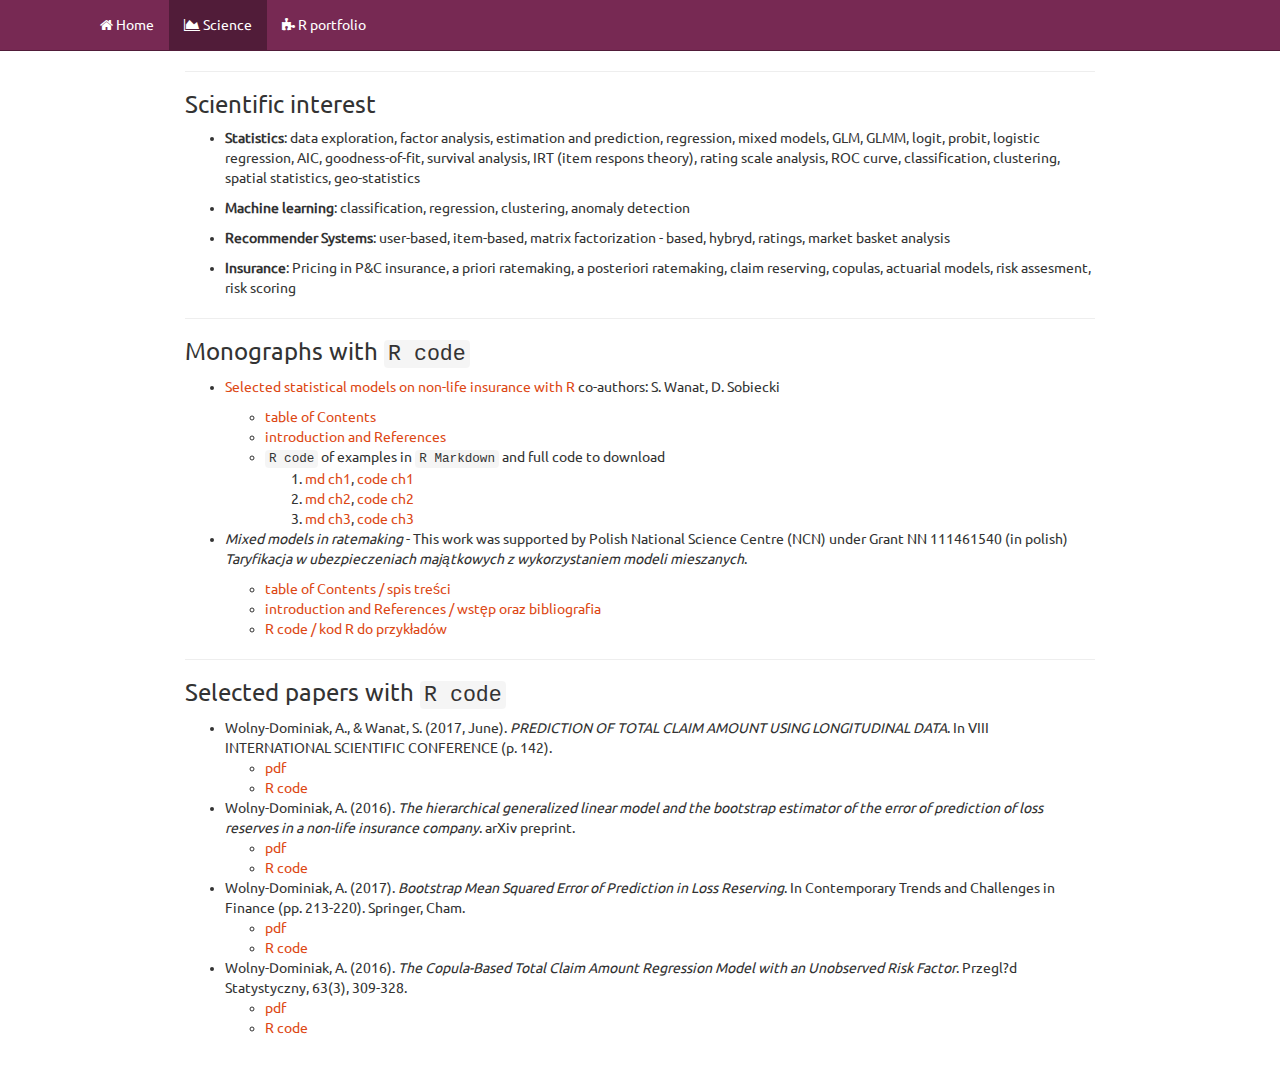
<file: science.html>
<!DOCTYPE html>

<html xmlns="http://www.w3.org/1999/xhtml">

<head>

<meta charset="utf-8" />
<meta http-equiv="Content-Type" content="text/html; charset=utf-8" />
<meta name="generator" content="pandoc" />




<title></title>

<script src="site_libs/jquery-1.11.3/jquery.min.js"></script>
<meta name="viewport" content="width=device-width, initial-scale=1" />
<link href="site_libs/bootstrap-3.3.5/css/united.min.css" rel="stylesheet" />
<script src="site_libs/bootstrap-3.3.5/js/bootstrap.min.js"></script>
<script src="site_libs/bootstrap-3.3.5/shim/html5shiv.min.js"></script>
<script src="site_libs/bootstrap-3.3.5/shim/respond.min.js"></script>
<script src="site_libs/navigation-1.1/tabsets.js"></script>
<link href="site_libs/highlightjs-9.12.0/textmate.css" rel="stylesheet" />
<script src="site_libs/highlightjs-9.12.0/highlight.js"></script>
<link href="site_libs/font-awesome-4.5.0/css/font-awesome.min.css" rel="stylesheet" />

<style type="text/css">code{white-space: pre;}</style>
<style type="text/css">
  pre:not([class]) {
    background-color: white;
  }
</style>
<script type="text/javascript">
if (window.hljs) {
  hljs.configure({languages: []});
  hljs.initHighlightingOnLoad();
  if (document.readyState && document.readyState === "complete") {
    window.setTimeout(function() { hljs.initHighlighting(); }, 0);
  }
}
</script>



<style type="text/css">
h1 {
  font-size: 34px;
}
h1.title {
  font-size: 38px;
}
h2 {
  font-size: 30px;
}
h3 {
  font-size: 24px;
}
h4 {
  font-size: 18px;
}
h5 {
  font-size: 16px;
}
h6 {
  font-size: 12px;
}
.table th:not([align]) {
  text-align: left;
}
</style>


</head>

<body>

<style type = "text/css">
.main-container {
  max-width: 940px;
  margin-left: auto;
  margin-right: auto;
}
code {
  color: inherit;
  background-color: rgba(0, 0, 0, 0.04);
}
img {
  max-width:100%;
  height: auto;
}
.tabbed-pane {
  padding-top: 12px;
}
button.code-folding-btn:focus {
  outline: none;
}
</style>


<style type="text/css">
/* padding for bootstrap navbar */
body {
  padding-top: 51px;
  padding-bottom: 40px;
}
/* offset scroll position for anchor links (for fixed navbar)  */
.section h1 {
  padding-top: 56px;
  margin-top: -56px;
}

.section h2 {
  padding-top: 56px;
  margin-top: -56px;
}
.section h3 {
  padding-top: 56px;
  margin-top: -56px;
}
.section h4 {
  padding-top: 56px;
  margin-top: -56px;
}
.section h5 {
  padding-top: 56px;
  margin-top: -56px;
}
.section h6 {
  padding-top: 56px;
  margin-top: -56px;
}
</style>

<script>
// manage active state of menu based on current page
$(document).ready(function () {
  // active menu anchor
  href = window.location.pathname
  href = href.substr(href.lastIndexOf('/') + 1)
  if (href === "")
    href = "index.html";
  var menuAnchor = $('a[href="' + href + '"]');

  // mark it active
  menuAnchor.parent().addClass('active');

  // if it's got a parent navbar menu mark it active as well
  menuAnchor.closest('li.dropdown').addClass('active');
});
</script>


<div class="container-fluid main-container">

<!-- tabsets -->
<script>
$(document).ready(function () {
  window.buildTabsets("TOC");
});
</script>

<!-- code folding -->






<div class="navbar navbar-inverse  navbar-fixed-top" role="navigation">
  <div class="container">
    <div class="navbar-header">
      <button type="button" class="navbar-toggle collapsed" data-toggle="collapse" data-target="#navbar">
        <span class="icon-bar"></span>
        <span class="icon-bar"></span>
        <span class="icon-bar"></span>
      </button>
      <a class="navbar-brand" href="index.html"></a>
    </div>
    <div id="navbar" class="navbar-collapse collapse">
      <ul class="nav navbar-nav">
        <li>
  <a href="index.html">
    <span class="fa fa-home"></span>
     
    Home
  </a>
</li>
<li>
  <a href="science.html">
    <span class="fa fa-area-chart"></span>
     
    Science
  </a>
</li>
<li>
  <a href="rcv.html">
    <span class="fa fa-puzzle-piece"></span>
     
    R portfolio
  </a>
</li>
      </ul>
      <ul class="nav navbar-nav navbar-right">
        
      </ul>
    </div><!--/.nav-collapse -->
  </div><!--/.container -->
</div><!--/.navbar -->

<div class="fluid-row" id="header">




</div>


<hr />
<div id="scientific-interest" class="section level3">
<h3>Scientific interest</h3>
<ul>
<li><p><strong>Statistics</strong>: data exploration, factor analysis, estimation and prediction, regression, mixed models, GLM, GLMM, logit, probit, logistic regression, AIC, goodness-of-fit, survival analysis, IRT (item respons theory), rating scale analysis, ROC curve, classification, clustering, spatial statistics, geo-statistics</p></li>
<li><p><strong>Machine learning</strong>: classification, regression, clustering, anomaly detection  </p></li>
<li><p><strong>Recommender Systems</strong>: user-based, item-based, matrix factorization - based, hybryd, ratings, market basket analysis</p></li>
<li><p><strong>Insurance</strong>: Pricing in P&amp;C insurance, a priori ratemaking, a posteriori ratemaking, claim reserving, copulas, actuarial models, risk assesment, risk scoring</p></li>

</ul>
<hr>
<div id="monographs-with-r-code" class="section level3">
<h3>
Monographs with <code>R code</code>
</h3>
<ul>
<li>
<p>
<a href="https://www.morebooks.de/store/gb/book/selected-statistical-models-in-non-life-insurance-with-r/isbn/978-620-2-07428-5">Selected statistical models on non-life insurance with R</a> co-authors: S. Wanat, D. Sobiecki
</p>
<ul>
<li>
<a href="pdf/content.pdf">table of Contents</a>
</li>
<li>
<a href="pdf/intro.pdf">introduction and References</a>
</li>
<li>
<code>R code</code> of examples in <code>R Markdown</code> and full code to download
<ol>
<li>
<a href="md/exch1.html">md ch1</a>, <a href="R/example_fixed_models.r">code ch1</a>
</li>
<li>
<a href="md/exch2.html">md ch2</a>, <a href="R/example_mixed_models.R">code ch2</a>
</li>
<li>
<a href="md/exch3.html">md ch3</a>, <a href="R/example_miscellaneous.R">code ch3</a>
</li>
</ol>
</li>
</ul>
</li>
<li>
<p>
<em>Mixed models in ratemaking</em> - This work was supported by Polish National Science Centre (NCN) under Grant NN 111461540 (in polish) <em>Taryfikacja w ubezpieczeniach majątkowych z wykorzystaniem modeli mieszanych</em>.
</p>
<ul>
<li>
<a href="pdf/spis.pdf">table of Contents / spis treści</a>
</li>
<li>
<a href="pdf/biblio.pdf">introduction and References / wstęp oraz bibliografia
</li>
<li>
<a href="R/ratemaking.r">R code / kod R do przykładów</a>
</li>
</ul>
</li>
</ul>
</div>
<hr>
</div>
<div id="selected-papers-with-r-code" class="section level3">
<h3>Selected papers with <code>R code</code></h3>
<ul>
<li>Wolny-Dominiak, A., &amp; Wanat, S. (2017, June). <em>PREDICTION OF TOTAL CLAIM AMOUNT USING LONGITUDINAL DATA</em>. In VIII INTERNATIONAL SCIENTIFIC CONFERENCE (p. 142).
<ul>
<li><a href="http://www.air.ue.katowice.pl/pdf2017/17_Wolny-Dominiak_Wanat.pdf">pdf</a></li>
<li><a href="https://github.com/woali/PredictionLongitudinalData">R code</a></li>
</ul></li>
<li>Wolny-Dominiak, A. (2016). <em>The hierarchical generalized linear model and the bootstrap estimator of the error of prediction of loss reserves in a non-life insurance company</em>. arXiv preprint.
<ul>
<li><a href="https://arxiv.org/abs/1612.04126">pdf</a></li>
<li><a href="https://github.com/woali/BootErrorLossReserveHGLM">R code</a></li>
</ul></li>
<li>Wolny-Dominiak, A. (2017). <em>Bootstrap Mean Squared Error of Prediction in Loss Reserving</em>. In Contemporary Trends and Challenges in Finance (pp. 213-220). Springer, Cham.
<ul>
<li><a href="https://link.springer.com/chapter/10.1007/978-3-319-54885-2_20">pdf</a></li>
<li><a href="http://web.ue.katowice.pl/woali/wrofin2016_awolny.r">R code</a></li>
</ul></li>
<li>Wolny-Dominiak, A. (2016). <em>The Copula-Based Total Claim Amount Regression Model with an Unobserved Risk Factor</em>. Przegl?d Statystyczny, 63(3), 309-328.
<ul>
<li><a href="https://link.springer.com/chapter/10.1007/978-3-319-54885-2_20">pdf</a></li>
<li><a href="http://web.ue.katowice.pl/woali/examples_awolny.r">R code</a></li>
</ul></li>
</ul>
</div>




</div>

<script>

// add bootstrap table styles to pandoc tables
function bootstrapStylePandocTables() {
  $('tr.header').parent('thead').parent('table').addClass('table table-condensed');
}
$(document).ready(function () {
  bootstrapStylePandocTables();
});


</script>

<!-- dynamically load mathjax for compatibility with self-contained -->
<script>
  (function () {
    var script = document.createElement("script");
    script.type = "text/javascript";
    script.src  = "https://mathjax.rstudio.com/latest/MathJax.js?config=TeX-AMS-MML_HTMLorMML";
    document.getElementsByTagName("head")[0].appendChild(script);
  })();
</script>

</body>
</html>
</file>
<file: site_libs/highlightjs-9.12.0/textmate.css>
.hljs-literal {
  color: rgb(88, 72, 246);
}

.hljs-number {
  color: rgb(0, 0, 205);
}

.hljs-comment {
  color: rgb(76, 136, 107);
}

.hljs-keyword {
  color: rgb(0, 0, 255);
}

.hljs-string {
  color: rgb(3, 106, 7);
}
</file>
<file: site_libs/bootstrap-3.3.5/css/united.min.css>
@font-face {
  font-family: 'Ubuntu';
  font-style: normal;
  font-weight: 400;
  src: url(fonts/Ubuntu.ttf) format('truetype');
}

/*!
 * bootswatch v3.3.6
 * Homepage: http://bootswatch.com
 * Copyright 2012-2015 Thomas Park
 * Licensed under MIT
 * Based on Bootstrap
*//*!
 * Bootstrap v3.3.6 (http://getbootstrap.com)
 * Copyright 2011-2015 Twitter, Inc.
 * Licensed under MIT (https://github.com/twbs/bootstrap/blob/master/LICENSE)
 *//*! normalize.css v3.0.3 | MIT License | github.com/necolas/normalize.css */html{font-family:sans-serif;-ms-text-size-adjust:100%;-webkit-text-size-adjust:100%}body{margin:0}article,aside,details,figcaption,figure,footer,header,hgroup,main,menu,nav,section,summary{display:block}audio,canvas,progress,video{display:inline-block;vertical-align:baseline}audio:not([controls]){display:none;height:0}[hidden],template{display:none}a{background-color:transparent}a:active,a:hover{outline:0}abbr[title]{border-bottom:1px dotted}b,strong{font-weight:bold}dfn{font-style:italic}h1{font-size:2em;margin:0.67em 0}mark{background:#ff0;color:#000}small{font-size:80%}sub,sup{font-size:75%;line-height:0;position:relative;vertical-align:baseline}sup{top:-0.5em}sub{bottom:-0.25em}img{border:0}svg:not(:root){overflow:hidden}figure{margin:1em 40px}hr{-webkit-box-sizing:content-box;-moz-box-sizing:content-box;box-sizing:content-box;height:0}pre{overflow:auto}code,kbd,pre,samp{font-family:monospace, monospace;font-size:1em}button,input,optgroup,select,textarea{color:inherit;font:inherit;margin:0}button{overflow:visible}button,select{text-transform:none}button,html input[type="button"],input[type="reset"],input[type="submit"]{-webkit-appearance:button;cursor:pointer}button[disabled],html input[disabled]{cursor:default}button::-moz-focus-inner,input::-moz-focus-inner{border:0;padding:0}input{line-height:normal}input[type="checkbox"],input[type="radio"]{-webkit-box-sizing:border-box;-moz-box-sizing:border-box;box-sizing:border-box;padding:0}input[type="number"]::-webkit-inner-spin-button,input[type="number"]::-webkit-outer-spin-button{height:auto}input[type="search"]{-webkit-appearance:textfield;-webkit-box-sizing:content-box;-moz-box-sizing:content-box;box-sizing:content-box}input[type="search"]::-webkit-search-cancel-button,input[type="search"]::-webkit-search-decoration{-webkit-appearance:none}fieldset{border:1px solid #c0c0c0;margin:0 2px;padding:0.35em 0.625em 0.75em}legend{border:0;padding:0}textarea{overflow:auto}optgroup{font-weight:bold}table{border-collapse:collapse;border-spacing:0}td,th{padding:0}/*! Source: https://github.com/h5bp/html5-boilerplate/blob/master/src/css/main.css */@media print{*,*:before,*:after{background:transparent !important;color:#000 !important;-webkit-box-shadow:none !important;box-shadow:none !important;text-shadow:none !important}a,a:visited{text-decoration:underline}a[href]:after{content:" (" attr(href) ")"}abbr[title]:after{content:" (" attr(title) ")"}a[href^="#"]:after,a[href^="javascript:"]:after{content:""}pre,blockquote{border:1px solid #999;page-break-inside:avoid}thead{display:table-header-group}tr,img{page-break-inside:avoid}img{max-width:100% !important}p,h2,h3{orphans:3;widows:3}h2,h3{page-break-after:avoid}.navbar{display:none}.btn>.caret,.dropup>.btn>.caret{border-top-color:#000 !important}.label{border:1px solid #000}.table{border-collapse:collapse !important}.table td,.table th{background-color:#fff !important}.table-bordered th,.table-bordered td{border:1px solid #ddd !important}}@font-face{font-family:'Glyphicons Halflings';src:url('../fonts/glyphicons-halflings-regular.eot');src:url('../fonts/glyphicons-halflings-regular.eot?#iefix') format('embedded-opentype'),url('../fonts/glyphicons-halflings-regular.woff') format('woff'),url('../fonts/glyphicons-halflings-regular.ttf') format('truetype'),url('../fonts/glyphicons-halflings-regular.svg#glyphicons_halflingsregular') format('svg')}.glyphicon{position:relative;top:1px;display:inline-block;font-family:'Glyphicons Halflings';font-style:normal;font-weight:normal;line-height:1;-webkit-font-smoothing:antialiased;-moz-osx-font-smoothing:grayscale}.glyphicon-asterisk:before{content:"\002a"}.glyphicon-plus:before{content:"\002b"}.glyphicon-euro:before,.glyphicon-eur:before{content:"\20ac"}.glyphicon-minus:before{content:"\2212"}.glyphicon-cloud:before{content:"\2601"}.glyphicon-envelope:before{content:"\2709"}.glyphicon-pencil:before{content:"\270f"}.glyphicon-glass:before{content:"\e001"}.glyphicon-music:before{content:"\e002"}.glyphicon-search:before{content:"\e003"}.glyphicon-heart:before{content:"\e005"}.glyphicon-star:before{content:"\e006"}.glyphicon-star-empty:before{content:"\e007"}.glyphicon-user:before{content:"\e008"}.glyphicon-film:before{content:"\e009"}.glyphicon-th-large:before{content:"\e010"}.glyphicon-th:before{content:"\e011"}.glyphicon-th-list:before{content:"\e012"}.glyphicon-ok:before{content:"\e013"}.glyphicon-remove:before{content:"\e014"}.glyphicon-zoom-in:before{content:"\e015"}.glyphicon-zoom-out:before{content:"\e016"}.glyphicon-off:before{content:"\e017"}.glyphicon-signal:before{content:"\e018"}.glyphicon-cog:before{content:"\e019"}.glyphicon-trash:before{content:"\e020"}.glyphicon-home:before{content:"\e021"}.glyphicon-file:before{content:"\e022"}.glyphicon-time:before{content:"\e023"}.glyphicon-road:before{content:"\e024"}.glyphicon-download-alt:before{content:"\e025"}.glyphicon-download:before{content:"\e026"}.glyphicon-upload:before{content:"\e027"}.glyphicon-inbox:before{content:"\e028"}.glyphicon-play-circle:before{content:"\e029"}.glyphicon-repeat:before{content:"\e030"}.glyphicon-refresh:before{content:"\e031"}.glyphicon-list-alt:before{content:"\e032"}.glyphicon-lock:before{content:"\e033"}.glyphicon-flag:before{content:"\e034"}.glyphicon-headphones:before{content:"\e035"}.glyphicon-volume-off:before{content:"\e036"}.glyphicon-volume-down:before{content:"\e037"}.glyphicon-volume-up:before{content:"\e038"}.glyphicon-qrcode:before{content:"\e039"}.glyphicon-barcode:before{content:"\e040"}.glyphicon-tag:before{content:"\e041"}.glyphicon-tags:before{content:"\e042"}.glyphicon-book:before{content:"\e043"}.glyphicon-bookmark:before{content:"\e044"}.glyphicon-print:before{content:"\e045"}.glyphicon-camera:before{content:"\e046"}.glyphicon-font:before{content:"\e047"}.glyphicon-bold:before{content:"\e048"}.glyphicon-italic:before{content:"\e049"}.glyphicon-text-height:before{content:"\e050"}.glyphicon-text-width:before{content:"\e051"}.glyphicon-align-left:before{content:"\e052"}.glyphicon-align-center:before{content:"\e053"}.glyphicon-align-right:before{content:"\e054"}.glyphicon-align-justify:before{content:"\e055"}.glyphicon-list:before{content:"\e056"}.glyphicon-indent-left:before{content:"\e057"}.glyphicon-indent-right:before{content:"\e058"}.glyphicon-facetime-video:before{content:"\e059"}.glyphicon-picture:before{content:"\e060"}.glyphicon-map-marker:before{content:"\e062"}.glyphicon-adjust:before{content:"\e063"}.glyphicon-tint:before{content:"\e064"}.glyphicon-edit:before{content:"\e065"}.glyphicon-share:before{content:"\e066"}.glyphicon-check:before{content:"\e067"}.glyphicon-move:before{content:"\e068"}.glyphicon-step-backward:before{content:"\e069"}.glyphicon-fast-backward:before{content:"\e070"}.glyphicon-backward:before{content:"\e071"}.glyphicon-play:before{content:"\e072"}.glyphicon-pause:before{content:"\e073"}.glyphicon-stop:before{content:"\e074"}.glyphicon-forward:before{content:"\e075"}.glyphicon-fast-forward:before{content:"\e076"}.glyphicon-step-forward:before{content:"\e077"}.glyphicon-eject:before{content:"\e078"}.glyphicon-chevron-left:before{content:"\e079"}.glyphicon-chevron-right:before{content:"\e080"}.glyphicon-plus-sign:before{content:"\e081"}.glyphicon-minus-sign:before{content:"\e082"}.glyphicon-remove-sign:before{content:"\e083"}.glyphicon-ok-sign:before{content:"\e084"}.glyphicon-question-sign:before{content:"\e085"}.glyphicon-info-sign:before{content:"\e086"}.glyphicon-screenshot:before{content:"\e087"}.glyphicon-remove-circle:before{content:"\e088"}.glyphicon-ok-circle:before{content:"\e089"}.glyphicon-ban-circle:before{content:"\e090"}.glyphicon-arrow-left:before{content:"\e091"}.glyphicon-arrow-right:before{content:"\e092"}.glyphicon-arrow-up:before{content:"\e093"}.glyphicon-arrow-down:before{content:"\e094"}.glyphicon-share-alt:before{content:"\e095"}.glyphicon-resize-full:before{content:"\e096"}.glyphicon-resize-small:before{content:"\e097"}.glyphicon-exclamation-sign:before{content:"\e101"}.glyphicon-gift:before{content:"\e102"}.glyphicon-leaf:before{content:"\e103"}.glyphicon-fire:before{content:"\e104"}.glyphicon-eye-open:before{content:"\e105"}.glyphicon-eye-close:before{content:"\e106"}.glyphicon-warning-sign:before{content:"\e107"}.glyphicon-plane:before{content:"\e108"}.glyphicon-calendar:before{content:"\e109"}.glyphicon-random:before{content:"\e110"}.glyphicon-comment:before{content:"\e111"}.glyphicon-magnet:before{content:"\e112"}.glyphicon-chevron-up:before{content:"\e113"}.glyphicon-chevron-down:before{content:"\e114"}.glyphicon-retweet:before{content:"\e115"}.glyphicon-shopping-cart:before{content:"\e116"}.glyphicon-folder-close:before{content:"\e117"}.glyphicon-folder-open:before{content:"\e118"}.glyphicon-resize-vertical:before{content:"\e119"}.glyphicon-resize-horizontal:before{content:"\e120"}.glyphicon-hdd:before{content:"\e121"}.glyphicon-bullhorn:before{content:"\e122"}.glyphicon-bell:before{content:"\e123"}.glyphicon-certificate:before{content:"\e124"}.glyphicon-thumbs-up:before{content:"\e125"}.glyphicon-thumbs-down:before{content:"\e126"}.glyphicon-hand-right:before{content:"\e127"}.glyphicon-hand-left:before{content:"\e128"}.glyphicon-hand-up:before{content:"\e129"}.glyphicon-hand-down:before{content:"\e130"}.glyphicon-circle-arrow-right:before{content:"\e131"}.glyphicon-circle-arrow-left:before{content:"\e132"}.glyphicon-circle-arrow-up:before{content:"\e133"}.glyphicon-circle-arrow-down:before{content:"\e134"}.glyphicon-globe:before{content:"\e135"}.glyphicon-wrench:before{content:"\e136"}.glyphicon-tasks:before{content:"\e137"}.glyphicon-filter:before{content:"\e138"}.glyphicon-briefcase:before{content:"\e139"}.glyphicon-fullscreen:before{content:"\e140"}.glyphicon-dashboard:before{content:"\e141"}.glyphicon-paperclip:before{content:"\e142"}.glyphicon-heart-empty:before{content:"\e143"}.glyphicon-link:before{content:"\e144"}.glyphicon-phone:before{content:"\e145"}.glyphicon-pushpin:before{content:"\e146"}.glyphicon-usd:before{content:"\e148"}.glyphicon-gbp:before{content:"\e149"}.glyphicon-sort:before{content:"\e150"}.glyphicon-sort-by-alphabet:before{content:"\e151"}.glyphicon-sort-by-alphabet-alt:before{content:"\e152"}.glyphicon-sort-by-order:before{content:"\e153"}.glyphicon-sort-by-order-alt:before{content:"\e154"}.glyphicon-sort-by-attributes:before{content:"\e155"}.glyphicon-sort-by-attributes-alt:before{content:"\e156"}.glyphicon-unchecked:before{content:"\e157"}.glyphicon-expand:before{content:"\e158"}.glyphicon-collapse-down:before{content:"\e159"}.glyphicon-collapse-up:before{content:"\e160"}.glyphicon-log-in:before{content:"\e161"}.glyphicon-flash:before{content:"\e162"}.glyphicon-log-out:before{content:"\e163"}.glyphicon-new-window:before{content:"\e164"}.glyphicon-record:before{content:"\e165"}.glyphicon-save:before{content:"\e166"}.glyphicon-open:before{content:"\e167"}.glyphicon-saved:before{content:"\e168"}.glyphicon-import:before{content:"\e169"}.glyphicon-export:before{content:"\e170"}.glyphicon-send:before{content:"\e171"}.glyphicon-floppy-disk:before{content:"\e172"}.glyphicon-floppy-saved:before{content:"\e173"}.glyphicon-floppy-remove:before{content:"\e174"}.glyphicon-floppy-save:before{content:"\e175"}.glyphicon-floppy-open:before{content:"\e176"}.glyphicon-credit-card:before{content:"\e177"}.glyphicon-transfer:before{content:"\e178"}.glyphicon-cutlery:before{content:"\e179"}.glyphicon-header:before{content:"\e180"}.glyphicon-compressed:before{content:"\e181"}.glyphicon-earphone:before{content:"\e182"}.glyphicon-phone-alt:before{content:"\e183"}.glyphicon-tower:before{content:"\e184"}.glyphicon-stats:before{content:"\e185"}.glyphicon-sd-video:before{content:"\e186"}.glyphicon-hd-video:before{content:"\e187"}.glyphicon-subtitles:before{content:"\e188"}.glyphicon-sound-stereo:before{content:"\e189"}.glyphicon-sound-dolby:before{content:"\e190"}.glyphicon-sound-5-1:before{content:"\e191"}.glyphicon-sound-6-1:before{content:"\e192"}.glyphicon-sound-7-1:before{content:"\e193"}.glyphicon-copyright-mark:before{content:"\e194"}.glyphicon-registration-mark:before{content:"\e195"}.glyphicon-cloud-download:before{content:"\e197"}.glyphicon-cloud-upload:before{content:"\e198"}.glyphicon-tree-conifer:before{content:"\e199"}.glyphicon-tree-deciduous:before{content:"\e200"}.glyphicon-cd:before{content:"\e201"}.glyphicon-save-file:before{content:"\e202"}.glyphicon-open-file:before{content:"\e203"}.glyphicon-level-up:before{content:"\e204"}.glyphicon-copy:before{content:"\e205"}.glyphicon-paste:before{content:"\e206"}.glyphicon-alert:before{content:"\e209"}.glyphicon-equalizer:before{content:"\e210"}.glyphicon-king:before{content:"\e211"}.glyphicon-queen:before{content:"\e212"}.glyphicon-pawn:before{content:"\e213"}.glyphicon-bishop:before{content:"\e214"}.glyphicon-knight:before{content:"\e215"}.glyphicon-baby-formula:before{content:"\e216"}.glyphicon-tent:before{content:"\26fa"}.glyphicon-blackboard:before{content:"\e218"}.glyphicon-bed:before{content:"\e219"}.glyphicon-apple:before{content:"\f8ff"}.glyphicon-erase:before{content:"\e221"}.glyphicon-hourglass:before{content:"\231b"}.glyphicon-lamp:before{content:"\e223"}.glyphicon-duplicate:before{content:"\e224"}.glyphicon-piggy-bank:before{content:"\e225"}.glyphicon-scissors:before{content:"\e226"}.glyphicon-bitcoin:before{content:"\e227"}.glyphicon-btc:before{content:"\e227"}.glyphicon-xbt:before{content:"\e227"}.glyphicon-yen:before{content:"\00a5"}.glyphicon-jpy:before{content:"\00a5"}.glyphicon-ruble:before{content:"\20bd"}.glyphicon-rub:before{content:"\20bd"}.glyphicon-scale:before{content:"\e230"}.glyphicon-ice-lolly:before{content:"\e231"}.glyphicon-ice-lolly-tasted:before{content:"\e232"}.glyphicon-education:before{content:"\e233"}.glyphicon-option-horizontal:before{content:"\e234"}.glyphicon-option-vertical:before{content:"\e235"}.glyphicon-menu-hamburger:before{content:"\e236"}.glyphicon-modal-window:before{content:"\e237"}.glyphicon-oil:before{content:"\e238"}.glyphicon-grain:before{content:"\e239"}.glyphicon-sunglasses:before{content:"\e240"}.glyphicon-text-size:before{content:"\e241"}.glyphicon-text-color:before{content:"\e242"}.glyphicon-text-background:before{content:"\e243"}.glyphicon-object-align-top:before{content:"\e244"}.glyphicon-object-align-bottom:before{content:"\e245"}.glyphicon-object-align-horizontal:before{content:"\e246"}.glyphicon-object-align-left:before{content:"\e247"}.glyphicon-object-align-vertical:before{content:"\e248"}.glyphicon-object-align-right:before{content:"\e249"}.glyphicon-triangle-right:before{content:"\e250"}.glyphicon-triangle-left:before{content:"\e251"}.glyphicon-triangle-bottom:before{content:"\e252"}.glyphicon-triangle-top:before{content:"\e253"}.glyphicon-console:before{content:"\e254"}.glyphicon-superscript:before{content:"\e255"}.glyphicon-subscript:before{content:"\e256"}.glyphicon-menu-left:before{content:"\e257"}.glyphicon-menu-right:before{content:"\e258"}.glyphicon-menu-down:before{content:"\e259"}.glyphicon-menu-up:before{content:"\e260"}*{-webkit-box-sizing:border-box;-moz-box-sizing:border-box;box-sizing:border-box}*:before,*:after{-webkit-box-sizing:border-box;-moz-box-sizing:border-box;box-sizing:border-box}html{font-size:10px;-webkit-tap-highlight-color:rgba(0,0,0,0)}body{font-family:"Ubuntu",Tahoma,"Helvetica Neue",Helvetica,Arial,sans-serif;font-size:14px;line-height:1.42857143;color:#333333;background-color:#ffffff}input,button,select,textarea{font-family:inherit;font-size:inherit;line-height:inherit}a{color:#dd4814;text-decoration:none}a:hover,a:focus{color:#97310e;text-decoration:underline}a:focus{outline:thin dotted;outline:5px auto -webkit-focus-ring-color;outline-offset:-2px}figure{margin:0}img{vertical-align:middle}.img-responsive,.thumbnail>img,.thumbnail a>img,.carousel-inner>.item>img,.carousel-inner>.item>a>img{display:block;max-width:100%;height:auto}.img-rounded{border-radius:6px}.img-thumbnail{padding:4px;line-height:1.42857143;background-color:#ffffff;border:1px solid #dddddd;border-radius:4px;-webkit-transition:all .2s ease-in-out;-o-transition:all .2s ease-in-out;transition:all .2s ease-in-out;display:inline-block;max-width:100%;height:auto}.img-circle{border-radius:50%}hr{margin-top:20px;margin-bottom:20px;border:0;border-top:1px solid #eeeeee}.sr-only{position:absolute;width:1px;height:1px;margin:-1px;padding:0;overflow:hidden;clip:rect(0, 0, 0, 0);border:0}.sr-only-focusable:active,.sr-only-focusable:focus{position:static;width:auto;height:auto;margin:0;overflow:visible;clip:auto}[role="button"]{cursor:pointer}h1,h2,h3,h4,h5,h6,.h1,.h2,.h3,.h4,.h5,.h6{font-family:"Ubuntu",Tahoma,"Helvetica Neue",Helvetica,Arial,sans-serif;font-weight:500;line-height:1.1;color:inherit}h1 small,h2 small,h3 small,h4 small,h5 small,h6 small,.h1 small,.h2 small,.h3 small,.h4 small,.h5 small,.h6 small,h1 .small,h2 .small,h3 .small,h4 .small,h5 .small,h6 .small,.h1 .small,.h2 .small,.h3 .small,.h4 .small,.h5 .small,.h6 .small{font-weight:normal;line-height:1;color:#aea79f}h1,.h1,h2,.h2,h3,.h3{margin-top:20px;margin-bottom:10px}h1 small,.h1 small,h2 small,.h2 small,h3 small,.h3 small,h1 .small,.h1 .small,h2 .small,.h2 .small,h3 .small,.h3 .small{font-size:65%}h4,.h4,h5,.h5,h6,.h6{margin-top:10px;margin-bottom:10px}h4 small,.h4 small,h5 small,.h5 small,h6 small,.h6 small,h4 .small,.h4 .small,h5 .small,.h5 .small,h6 .small,.h6 .small{font-size:75%}h1,.h1{font-size:36px}h2,.h2{font-size:30px}h3,.h3{font-size:24px}h4,.h4{font-size:18px}h5,.h5{font-size:14px}h6,.h6{font-size:12px}p{margin:0 0 10px}.lead{margin-bottom:20px;font-size:16px;font-weight:300;line-height:1.4}@media (min-width:768px){.lead{font-size:21px}}small,.small{font-size:85%}mark,.mark{background-color:#fcf8e3;padding:.2em}.text-left{text-align:left}.text-right{text-align:right}.text-center{text-align:center}.text-justify{text-align:justify}.text-nowrap{white-space:nowrap}.text-lowercase{text-transform:lowercase}.text-uppercase{text-transform:uppercase}.text-capitalize{text-transform:capitalize}.text-muted{color:#aea79f}.text-primary{color:#dd4814}a.text-primary:hover,a.text-primary:focus{color:#ae3910}.text-success{color:#468847}a.text-success:hover,a.text-success:focus{color:#356635}.text-info{color:#3a87ad}a.text-info:hover,a.text-info:focus{color:#2d6987}.text-warning{color:#c09853}a.text-warning:hover,a.text-warning:focus{color:#a47e3c}.text-danger{color:#b94a48}a.text-danger:hover,a.text-danger:focus{color:#953b39}.bg-primary{color:#fff;background-color:#dd4814}a.bg-primary:hover,a.bg-primary:focus{background-color:#ae3910}.bg-success{background-color:#dff0d8}a.bg-success:hover,a.bg-success:focus{background-color:#c1e2b3}.bg-info{background-color:#d9edf7}a.bg-info:hover,a.bg-info:focus{background-color:#afd9ee}.bg-warning{background-color:#fcf8e3}a.bg-warning:hover,a.bg-warning:focus{background-color:#f7ecb5}.bg-danger{background-color:#f2dede}a.bg-danger:hover,a.bg-danger:focus{background-color:#e4b9b9}.page-header{padding-bottom:9px;margin:40px 0 20px;border-bottom:1px solid #eeeeee}ul,ol{margin-top:0;margin-bottom:10px}ul ul,ol ul,ul ol,ol ol{margin-bottom:0}.list-unstyled{padding-left:0;list-style:none}.list-inline{padding-left:0;list-style:none;margin-left:-5px}.list-inline>li{display:inline-block;padding-left:5px;padding-right:5px}dl{margin-top:0;margin-bottom:20px}dt,dd{line-height:1.42857143}dt{font-weight:bold}dd{margin-left:0}@media (min-width:768px){.dl-horizontal dt{float:left;width:160px;clear:left;text-align:right;overflow:hidden;text-overflow:ellipsis;white-space:nowrap}.dl-horizontal dd{margin-left:180px}}abbr[title],abbr[data-original-title]{cursor:help;border-bottom:1px dotted #aea79f}.initialism{font-size:90%;text-transform:uppercase}blockquote{padding:10px 20px;margin:0 0 20px;font-size:17.5px;border-left:5px solid #eeeeee}blockquote p:last-child,blockquote ul:last-child,blockquote ol:last-child{margin-bottom:0}blockquote footer,blockquote small,blockquote .small{display:block;font-size:80%;line-height:1.42857143;color:#aea79f}blockquote footer:before,blockquote small:before,blockquote .small:before{content:'\2014 \00A0'}.blockquote-reverse,blockquote.pull-right{padding-right:15px;padding-left:0;border-right:5px solid #eeeeee;border-left:0;text-align:right}.blockquote-reverse footer:before,blockquote.pull-right footer:before,.blockquote-reverse small:before,blockquote.pull-right small:before,.blockquote-reverse .small:before,blockquote.pull-right .small:before{content:''}.blockquote-reverse footer:after,blockquote.pull-right footer:after,.blockquote-reverse small:after,blockquote.pull-right small:after,.blockquote-reverse .small:after,blockquote.pull-right .small:after{content:'\00A0 \2014'}address{margin-bottom:20px;font-style:normal;line-height:1.42857143}code,kbd,pre,samp{font-family:monospace}code{padding:2px 4px;font-size:90%;color:#c7254e;background-color:#f9f2f4;border-radius:4px}kbd{padding:2px 4px;font-size:90%;color:#ffffff;background-color:#333333;border-radius:3px;-webkit-box-shadow:inset 0 -1px 0 rgba(0,0,0,0.25);box-shadow:inset 0 -1px 0 rgba(0,0,0,0.25)}kbd kbd{padding:0;font-size:100%;font-weight:bold;-webkit-box-shadow:none;box-shadow:none}pre{display:block;padding:9.5px;margin:0 0 10px;font-size:13px;line-height:1.42857143;word-break:break-all;word-wrap:break-word;color:#333333;background-color:#f5f5f5;border:1px solid #cccccc;border-radius:4px}pre code{padding:0;font-size:inherit;color:inherit;white-space:pre-wrap;background-color:transparent;border-radius:0}.pre-scrollable{max-height:340px;overflow-y:scroll}.container{margin-right:auto;margin-left:auto;padding-left:15px;padding-right:15px}@media (min-width:768px){.container{width:750px}}@media (min-width:992px){.container{width:970px}}@media (min-width:1200px){.container{width:1170px}}.container-fluid{margin-right:auto;margin-left:auto;padding-left:15px;padding-right:15px}.row{margin-left:-15px;margin-right:-15px}.col-xs-1,.col-sm-1,.col-md-1,.col-lg-1,.col-xs-2,.col-sm-2,.col-md-2,.col-lg-2,.col-xs-3,.col-sm-3,.col-md-3,.col-lg-3,.col-xs-4,.col-sm-4,.col-md-4,.col-lg-4,.col-xs-5,.col-sm-5,.col-md-5,.col-lg-5,.col-xs-6,.col-sm-6,.col-md-6,.col-lg-6,.col-xs-7,.col-sm-7,.col-md-7,.col-lg-7,.col-xs-8,.col-sm-8,.col-md-8,.col-lg-8,.col-xs-9,.col-sm-9,.col-md-9,.col-lg-9,.col-xs-10,.col-sm-10,.col-md-10,.col-lg-10,.col-xs-11,.col-sm-11,.col-md-11,.col-lg-11,.col-xs-12,.col-sm-12,.col-md-12,.col-lg-12{position:relative;min-height:1px;padding-left:15px;padding-right:15px}.col-xs-1,.col-xs-2,.col-xs-3,.col-xs-4,.col-xs-5,.col-xs-6,.col-xs-7,.col-xs-8,.col-xs-9,.col-xs-10,.col-xs-11,.col-xs-12{float:left}.col-xs-12{width:100%}.col-xs-11{width:91.66666667%}.col-xs-10{width:83.33333333%}.col-xs-9{width:75%}.col-xs-8{width:66.66666667%}.col-xs-7{width:58.33333333%}.col-xs-6{width:50%}.col-xs-5{width:41.66666667%}.col-xs-4{width:33.33333333%}.col-xs-3{width:25%}.col-xs-2{width:16.66666667%}.col-xs-1{width:8.33333333%}.col-xs-pull-12{right:100%}.col-xs-pull-11{right:91.66666667%}.col-xs-pull-10{right:83.33333333%}.col-xs-pull-9{right:75%}.col-xs-pull-8{right:66.66666667%}.col-xs-pull-7{right:58.33333333%}.col-xs-pull-6{right:50%}.col-xs-pull-5{right:41.66666667%}.col-xs-pull-4{right:33.33333333%}.col-xs-pull-3{right:25%}.col-xs-pull-2{right:16.66666667%}.col-xs-pull-1{right:8.33333333%}.col-xs-pull-0{right:auto}.col-xs-push-12{left:100%}.col-xs-push-11{left:91.66666667%}.col-xs-push-10{left:83.33333333%}.col-xs-push-9{left:75%}.col-xs-push-8{left:66.66666667%}.col-xs-push-7{left:58.33333333%}.col-xs-push-6{left:50%}.col-xs-push-5{left:41.66666667%}.col-xs-push-4{left:33.33333333%}.col-xs-push-3{left:25%}.col-xs-push-2{left:16.66666667%}.col-xs-push-1{left:8.33333333%}.col-xs-push-0{left:auto}.col-xs-offset-12{margin-left:100%}.col-xs-offset-11{margin-left:91.66666667%}.col-xs-offset-10{margin-left:83.33333333%}.col-xs-offset-9{margin-left:75%}.col-xs-offset-8{margin-left:66.66666667%}.col-xs-offset-7{margin-left:58.33333333%}.col-xs-offset-6{margin-left:50%}.col-xs-offset-5{margin-left:41.66666667%}.col-xs-offset-4{margin-left:33.33333333%}.col-xs-offset-3{margin-left:25%}.col-xs-offset-2{margin-left:16.66666667%}.col-xs-offset-1{margin-left:8.33333333%}.col-xs-offset-0{margin-left:0%}@media (min-width:768px){.col-sm-1,.col-sm-2,.col-sm-3,.col-sm-4,.col-sm-5,.col-sm-6,.col-sm-7,.col-sm-8,.col-sm-9,.col-sm-10,.col-sm-11,.col-sm-12{float:left}.col-sm-12{width:100%}.col-sm-11{width:91.66666667%}.col-sm-10{width:83.33333333%}.col-sm-9{width:75%}.col-sm-8{width:66.66666667%}.col-sm-7{width:58.33333333%}.col-sm-6{width:50%}.col-sm-5{width:41.66666667%}.col-sm-4{width:33.33333333%}.col-sm-3{width:25%}.col-sm-2{width:16.66666667%}.col-sm-1{width:8.33333333%}.col-sm-pull-12{right:100%}.col-sm-pull-11{right:91.66666667%}.col-sm-pull-10{right:83.33333333%}.col-sm-pull-9{right:75%}.col-sm-pull-8{right:66.66666667%}.col-sm-pull-7{right:58.33333333%}.col-sm-pull-6{right:50%}.col-sm-pull-5{right:41.66666667%}.col-sm-pull-4{right:33.33333333%}.col-sm-pull-3{right:25%}.col-sm-pull-2{right:16.66666667%}.col-sm-pull-1{right:8.33333333%}.col-sm-pull-0{right:auto}.col-sm-push-12{left:100%}.col-sm-push-11{left:91.66666667%}.col-sm-push-10{left:83.33333333%}.col-sm-push-9{left:75%}.col-sm-push-8{left:66.66666667%}.col-sm-push-7{left:58.33333333%}.col-sm-push-6{left:50%}.col-sm-push-5{left:41.66666667%}.col-sm-push-4{left:33.33333333%}.col-sm-push-3{left:25%}.col-sm-push-2{left:16.66666667%}.col-sm-push-1{left:8.33333333%}.col-sm-push-0{left:auto}.col-sm-offset-12{margin-left:100%}.col-sm-offset-11{margin-left:91.66666667%}.col-sm-offset-10{margin-left:83.33333333%}.col-sm-offset-9{margin-left:75%}.col-sm-offset-8{margin-left:66.66666667%}.col-sm-offset-7{margin-left:58.33333333%}.col-sm-offset-6{margin-left:50%}.col-sm-offset-5{margin-left:41.66666667%}.col-sm-offset-4{margin-left:33.33333333%}.col-sm-offset-3{margin-left:25%}.col-sm-offset-2{margin-left:16.66666667%}.col-sm-offset-1{margin-left:8.33333333%}.col-sm-offset-0{margin-left:0%}}@media (min-width:992px){.col-md-1,.col-md-2,.col-md-3,.col-md-4,.col-md-5,.col-md-6,.col-md-7,.col-md-8,.col-md-9,.col-md-10,.col-md-11,.col-md-12{float:left}.col-md-12{width:100%}.col-md-11{width:91.66666667%}.col-md-10{width:83.33333333%}.col-md-9{width:75%}.col-md-8{width:66.66666667%}.col-md-7{width:58.33333333%}.col-md-6{width:50%}.col-md-5{width:41.66666667%}.col-md-4{width:33.33333333%}.col-md-3{width:25%}.col-md-2{width:16.66666667%}.col-md-1{width:8.33333333%}.col-md-pull-12{right:100%}.col-md-pull-11{right:91.66666667%}.col-md-pull-10{right:83.33333333%}.col-md-pull-9{right:75%}.col-md-pull-8{right:66.66666667%}.col-md-pull-7{right:58.33333333%}.col-md-pull-6{right:50%}.col-md-pull-5{right:41.66666667%}.col-md-pull-4{right:33.33333333%}.col-md-pull-3{right:25%}.col-md-pull-2{right:16.66666667%}.col-md-pull-1{right:8.33333333%}.col-md-pull-0{right:auto}.col-md-push-12{left:100%}.col-md-push-11{left:91.66666667%}.col-md-push-10{left:83.33333333%}.col-md-push-9{left:75%}.col-md-push-8{left:66.66666667%}.col-md-push-7{left:58.33333333%}.col-md-push-6{left:50%}.col-md-push-5{left:41.66666667%}.col-md-push-4{left:33.33333333%}.col-md-push-3{left:25%}.col-md-push-2{left:16.66666667%}.col-md-push-1{left:8.33333333%}.col-md-push-0{left:auto}.col-md-offset-12{margin-left:100%}.col-md-offset-11{margin-left:91.66666667%}.col-md-offset-10{margin-left:83.33333333%}.col-md-offset-9{margin-left:75%}.col-md-offset-8{margin-left:66.66666667%}.col-md-offset-7{margin-left:58.33333333%}.col-md-offset-6{margin-left:50%}.col-md-offset-5{margin-left:41.66666667%}.col-md-offset-4{margin-left:33.33333333%}.col-md-offset-3{margin-left:25%}.col-md-offset-2{margin-left:16.66666667%}.col-md-offset-1{margin-left:8.33333333%}.col-md-offset-0{margin-left:0%}}@media (min-width:1200px){.col-lg-1,.col-lg-2,.col-lg-3,.col-lg-4,.col-lg-5,.col-lg-6,.col-lg-7,.col-lg-8,.col-lg-9,.col-lg-10,.col-lg-11,.col-lg-12{float:left}.col-lg-12{width:100%}.col-lg-11{width:91.66666667%}.col-lg-10{width:83.33333333%}.col-lg-9{width:75%}.col-lg-8{width:66.66666667%}.col-lg-7{width:58.33333333%}.col-lg-6{width:50%}.col-lg-5{width:41.66666667%}.col-lg-4{width:33.33333333%}.col-lg-3{width:25%}.col-lg-2{width:16.66666667%}.col-lg-1{width:8.33333333%}.col-lg-pull-12{right:100%}.col-lg-pull-11{right:91.66666667%}.col-lg-pull-10{right:83.33333333%}.col-lg-pull-9{right:75%}.col-lg-pull-8{right:66.66666667%}.col-lg-pull-7{right:58.33333333%}.col-lg-pull-6{right:50%}.col-lg-pull-5{right:41.66666667%}.col-lg-pull-4{right:33.33333333%}.col-lg-pull-3{right:25%}.col-lg-pull-2{right:16.66666667%}.col-lg-pull-1{right:8.33333333%}.col-lg-pull-0{right:auto}.col-lg-push-12{left:100%}.col-lg-push-11{left:91.66666667%}.col-lg-push-10{left:83.33333333%}.col-lg-push-9{left:75%}.col-lg-push-8{left:66.66666667%}.col-lg-push-7{left:58.33333333%}.col-lg-push-6{left:50%}.col-lg-push-5{left:41.66666667%}.col-lg-push-4{left:33.33333333%}.col-lg-push-3{left:25%}.col-lg-push-2{left:16.66666667%}.col-lg-push-1{left:8.33333333%}.col-lg-push-0{left:auto}.col-lg-offset-12{margin-left:100%}.col-lg-offset-11{margin-left:91.66666667%}.col-lg-offset-10{margin-left:83.33333333%}.col-lg-offset-9{margin-left:75%}.col-lg-offset-8{margin-left:66.66666667%}.col-lg-offset-7{margin-left:58.33333333%}.col-lg-offset-6{margin-left:50%}.col-lg-offset-5{margin-left:41.66666667%}.col-lg-offset-4{margin-left:33.33333333%}.col-lg-offset-3{margin-left:25%}.col-lg-offset-2{margin-left:16.66666667%}.col-lg-offset-1{margin-left:8.33333333%}.col-lg-offset-0{margin-left:0%}}table{background-color:transparent}caption{padding-top:8px;padding-bottom:8px;color:#aea79f;text-align:left}th{}.table{width:100%;max-width:100%;margin-bottom:20px}.table>thead>tr>th,.table>tbody>tr>th,.table>tfoot>tr>th,.table>thead>tr>td,.table>tbody>tr>td,.table>tfoot>tr>td{padding:8px;line-height:1.42857143;vertical-align:top;border-top:1px solid #dddddd}.table>thead>tr>th{vertical-align:bottom;border-bottom:2px solid #dddddd}.table>caption+thead>tr:first-child>th,.table>colgroup+thead>tr:first-child>th,.table>thead:first-child>tr:first-child>th,.table>caption+thead>tr:first-child>td,.table>colgroup+thead>tr:first-child>td,.table>thead:first-child>tr:first-child>td{border-top:0}.table>tbody+tbody{border-top:2px solid #dddddd}.table .table{background-color:#ffffff}.table-condensed>thead>tr>th,.table-condensed>tbody>tr>th,.table-condensed>tfoot>tr>th,.table-condensed>thead>tr>td,.table-condensed>tbody>tr>td,.table-condensed>tfoot>tr>td{padding:5px}.table-bordered{border:1px solid #dddddd}.table-bordered>thead>tr>th,.table-bordered>tbody>tr>th,.table-bordered>tfoot>tr>th,.table-bordered>thead>tr>td,.table-bordered>tbody>tr>td,.table-bordered>tfoot>tr>td{border:1px solid #dddddd}.table-bordered>thead>tr>th,.table-bordered>thead>tr>td{border-bottom-width:2px}.table-striped>tbody>tr:nth-of-type(odd){background-color:#f9f9f9}.table-hover>tbody>tr:hover{background-color:#f5f5f5}table col[class*="col-"]{position:static;float:none;display:table-column}table td[class*="col-"],table th[class*="col-"]{position:static;float:none;display:table-cell}.table>thead>tr>td.active,.table>tbody>tr>td.active,.table>tfoot>tr>td.active,.table>thead>tr>th.active,.table>tbody>tr>th.active,.table>tfoot>tr>th.active,.table>thead>tr.active>td,.table>tbody>tr.active>td,.table>tfoot>tr.active>td,.table>thead>tr.active>th,.table>tbody>tr.active>th,.table>tfoot>tr.active>th{background-color:#f5f5f5}.table-hover>tbody>tr>td.active:hover,.table-hover>tbody>tr>th.active:hover,.table-hover>tbody>tr.active:hover>td,.table-hover>tbody>tr:hover>.active,.table-hover>tbody>tr.active:hover>th{background-color:#e8e8e8}.table>thead>tr>td.success,.table>tbody>tr>td.success,.table>tfoot>tr>td.success,.table>thead>tr>th.success,.table>tbody>tr>th.success,.table>tfoot>tr>th.success,.table>thead>tr.success>td,.table>tbody>tr.success>td,.table>tfoot>tr.success>td,.table>thead>tr.success>th,.table>tbody>tr.success>th,.table>tfoot>tr.success>th{background-color:#dff0d8}.table-hover>tbody>tr>td.success:hover,.table-hover>tbody>tr>th.success:hover,.table-hover>tbody>tr.success:hover>td,.table-hover>tbody>tr:hover>.success,.table-hover>tbody>tr.success:hover>th{background-color:#d0e9c6}.table>thead>tr>td.info,.table>tbody>tr>td.info,.table>tfoot>tr>td.info,.table>thead>tr>th.info,.table>tbody>tr>th.info,.table>tfoot>tr>th.info,.table>thead>tr.info>td,.table>tbody>tr.info>td,.table>tfoot>tr.info>td,.table>thead>tr.info>th,.table>tbody>tr.info>th,.table>tfoot>tr.info>th{background-color:#d9edf7}.table-hover>tbody>tr>td.info:hover,.table-hover>tbody>tr>th.info:hover,.table-hover>tbody>tr.info:hover>td,.table-hover>tbody>tr:hover>.info,.table-hover>tbody>tr.info:hover>th{background-color:#c4e3f3}.table>thead>tr>td.warning,.table>tbody>tr>td.warning,.table>tfoot>tr>td.warning,.table>thead>tr>th.warning,.table>tbody>tr>th.warning,.table>tfoot>tr>th.warning,.table>thead>tr.warning>td,.table>tbody>tr.warning>td,.table>tfoot>tr.warning>td,.table>thead>tr.warning>th,.table>tbody>tr.warning>th,.table>tfoot>tr.warning>th{background-color:#fcf8e3}.table-hover>tbody>tr>td.warning:hover,.table-hover>tbody>tr>th.warning:hover,.table-hover>tbody>tr.warning:hover>td,.table-hover>tbody>tr:hover>.warning,.table-hover>tbody>tr.warning:hover>th{background-color:#faf2cc}.table>thead>tr>td.danger,.table>tbody>tr>td.danger,.table>tfoot>tr>td.danger,.table>thead>tr>th.danger,.table>tbody>tr>th.danger,.table>tfoot>tr>th.danger,.table>thead>tr.danger>td,.table>tbody>tr.danger>td,.table>tfoot>tr.danger>td,.table>thead>tr.danger>th,.table>tbody>tr.danger>th,.table>tfoot>tr.danger>th{background-color:#f2dede}.table-hover>tbody>tr>td.danger:hover,.table-hover>tbody>tr>th.danger:hover,.table-hover>tbody>tr.danger:hover>td,.table-hover>tbody>tr:hover>.danger,.table-hover>tbody>tr.danger:hover>th{background-color:#ebcccc}.table-responsive{overflow-x:auto;min-height:0.01%}@media screen and (max-width:767px){.table-responsive{width:100%;margin-bottom:15px;overflow-y:hidden;-ms-overflow-style:-ms-autohiding-scrollbar;border:1px solid #dddddd}.table-responsive>.table{margin-bottom:0}.table-responsive>.table>thead>tr>th,.table-responsive>.table>tbody>tr>th,.table-responsive>.table>tfoot>tr>th,.table-responsive>.table>thead>tr>td,.table-responsive>.table>tbody>tr>td,.table-responsive>.table>tfoot>tr>td{white-space:nowrap}.table-responsive>.table-bordered{border:0}.table-responsive>.table-bordered>thead>tr>th:first-child,.table-responsive>.table-bordered>tbody>tr>th:first-child,.table-responsive>.table-bordered>tfoot>tr>th:first-child,.table-responsive>.table-bordered>thead>tr>td:first-child,.table-responsive>.table-bordered>tbody>tr>td:first-child,.table-responsive>.table-bordered>tfoot>tr>td:first-child{border-left:0}.table-responsive>.table-bordered>thead>tr>th:last-child,.table-responsive>.table-bordered>tbody>tr>th:last-child,.table-responsive>.table-bordered>tfoot>tr>th:last-child,.table-responsive>.table-bordered>thead>tr>td:last-child,.table-responsive>.table-bordered>tbody>tr>td:last-child,.table-responsive>.table-bordered>tfoot>tr>td:last-child{border-right:0}.table-responsive>.table-bordered>tbody>tr:last-child>th,.table-responsive>.table-bordered>tfoot>tr:last-child>th,.table-responsive>.table-bordered>tbody>tr:last-child>td,.table-responsive>.table-bordered>tfoot>tr:last-child>td{border-bottom:0}}fieldset{padding:0;margin:0;border:0;min-width:0}legend{display:block;width:100%;padding:0;margin-bottom:20px;font-size:21px;line-height:inherit;color:#333333;border:0;border-bottom:1px solid #e5e5e5}label{display:inline-block;max-width:100%;margin-bottom:5px;font-weight:bold}input[type="search"]{-webkit-box-sizing:border-box;-moz-box-sizing:border-box;box-sizing:border-box}input[type="radio"],input[type="checkbox"]{margin:4px 0 0;margin-top:1px \9;line-height:normal}input[type="file"]{display:block}input[type="range"]{display:block;width:100%}select[multiple],select[size]{height:auto}input[type="file"]:focus,input[type="radio"]:focus,input[type="checkbox"]:focus{outline:thin dotted;outline:5px auto -webkit-focus-ring-color;outline-offset:-2px}output{display:block;padding-top:9px;font-size:14px;line-height:1.42857143;color:#333333}.form-control{display:block;width:100%;height:38px;padding:8px 12px;font-size:14px;line-height:1.42857143;color:#333333;background-color:#ffffff;background-image:none;border:1px solid #cccccc;border-radius:4px;-webkit-box-shadow:inset 0 1px 1px rgba(0,0,0,0.075);box-shadow:inset 0 1px 1px rgba(0,0,0,0.075);-webkit-transition:border-color ease-in-out .15s,-webkit-box-shadow ease-in-out .15s;-o-transition:border-color ease-in-out .15s,box-shadow ease-in-out .15s;transition:border-color ease-in-out .15s,box-shadow ease-in-out .15s}.form-control:focus{border-color:#66afe9;outline:0;-webkit-box-shadow:inset 0 1px 1px rgba(0,0,0,0.075),0 0 8px rgba(102,175,233,0.6);box-shadow:inset 0 1px 1px rgba(0,0,0,0.075),0 0 8px rgba(102,175,233,0.6)}.form-control::-moz-placeholder{color:#aea79f;opacity:1}.form-control:-ms-input-placeholder{color:#aea79f}.form-control::-webkit-input-placeholder{color:#aea79f}.form-control::-ms-expand{border:0;background-color:transparent}.form-control[disabled],.form-control[readonly],fieldset[disabled] .form-control{background-color:#eeeeee;opacity:1}.form-control[disabled],fieldset[disabled] .form-control{cursor:not-allowed}textarea.form-control{height:auto}input[type="search"]{-webkit-appearance:none}@media screen and (-webkit-min-device-pixel-ratio:0){input[type="date"].form-control,input[type="time"].form-control,input[type="datetime-local"].form-control,input[type="month"].form-control{line-height:38px}input[type="date"].input-sm,input[type="time"].input-sm,input[type="datetime-local"].input-sm,input[type="month"].input-sm,.input-group-sm input[type="date"],.input-group-sm input[type="time"],.input-group-sm input[type="datetime-local"],.input-group-sm input[type="month"]{line-height:30px}input[type="date"].input-lg,input[type="time"].input-lg,input[type="datetime-local"].input-lg,input[type="month"].input-lg,.input-group-lg input[type="date"],.input-group-lg input[type="time"],.input-group-lg input[type="datetime-local"],.input-group-lg input[type="month"]{line-height:54px}}.form-group{margin-bottom:15px}.radio,.checkbox{position:relative;display:block;margin-top:10px;margin-bottom:10px}.radio label,.checkbox label{min-height:20px;padding-left:20px;margin-bottom:0;font-weight:normal;cursor:pointer}.radio input[type="radio"],.radio-inline input[type="radio"],.checkbox input[type="checkbox"],.checkbox-inline input[type="checkbox"]{position:absolute;margin-left:-20px;margin-top:4px \9}.radio+.radio,.checkbox+.checkbox{margin-top:-5px}.radio-inline,.checkbox-inline{position:relative;display:inline-block;padding-left:20px;margin-bottom:0;vertical-align:middle;font-weight:normal;cursor:pointer}.radio-inline+.radio-inline,.checkbox-inline+.checkbox-inline{margin-top:0;margin-left:10px}input[type="radio"][disabled],input[type="checkbox"][disabled],input[type="radio"].disabled,input[type="checkbox"].disabled,fieldset[disabled] input[type="radio"],fieldset[disabled] input[type="checkbox"]{cursor:not-allowed}.radio-inline.disabled,.checkbox-inline.disabled,fieldset[disabled] .radio-inline,fieldset[disabled] .checkbox-inline{cursor:not-allowed}.radio.disabled label,.checkbox.disabled label,fieldset[disabled] .radio label,fieldset[disabled] .checkbox label{cursor:not-allowed}.form-control-static{padding-top:9px;padding-bottom:9px;margin-bottom:0;min-height:34px}.form-control-static.input-lg,.form-control-static.input-sm{padding-left:0;padding-right:0}.input-sm{height:30px;padding:5px 10px;font-size:12px;line-height:1.5;border-radius:3px}select.input-sm{height:30px;line-height:30px}textarea.input-sm,select[multiple].input-sm{height:auto}.form-group-sm .form-control{height:30px;padding:5px 10px;font-size:12px;line-height:1.5;border-radius:3px}.form-group-sm select.form-control{height:30px;line-height:30px}.form-group-sm textarea.form-control,.form-group-sm select[multiple].form-control{height:auto}.form-group-sm .form-control-static{height:30px;min-height:32px;padding:6px 10px;font-size:12px;line-height:1.5}.input-lg{height:54px;padding:14px 16px;font-size:18px;line-height:1.3333333;border-radius:6px}select.input-lg{height:54px;line-height:54px}textarea.input-lg,select[multiple].input-lg{height:auto}.form-group-lg .form-control{height:54px;padding:14px 16px;font-size:18px;line-height:1.3333333;border-radius:6px}.form-group-lg select.form-control{height:54px;line-height:54px}.form-group-lg textarea.form-control,.form-group-lg select[multiple].form-control{height:auto}.form-group-lg .form-control-static{height:54px;min-height:38px;padding:15px 16px;font-size:18px;line-height:1.3333333}.has-feedback{position:relative}.has-feedback .form-control{padding-right:47.5px}.form-control-feedback{position:absolute;top:0;right:0;z-index:2;display:block;width:38px;height:38px;line-height:38px;text-align:center;pointer-events:none}.input-lg+.form-control-feedback,.input-group-lg+.form-control-feedback,.form-group-lg .form-control+.form-control-feedback{width:54px;height:54px;line-height:54px}.input-sm+.form-control-feedback,.input-group-sm+.form-control-feedback,.form-group-sm .form-control+.form-control-feedback{width:30px;height:30px;line-height:30px}.has-success .help-block,.has-success .control-label,.has-success .radio,.has-success .checkbox,.has-success .radio-inline,.has-success .checkbox-inline,.has-success.radio label,.has-success.checkbox label,.has-success.radio-inline label,.has-success.checkbox-inline label{color:#468847}.has-success .form-control{border-color:#468847;-webkit-box-shadow:inset 0 1px 1px rgba(0,0,0,0.075);box-shadow:inset 0 1px 1px rgba(0,0,0,0.075)}.has-success .form-control:focus{border-color:#356635;-webkit-box-shadow:inset 0 1px 1px rgba(0,0,0,0.075),0 0 6px #7aba7b;box-shadow:inset 0 1px 1px rgba(0,0,0,0.075),0 0 6px #7aba7b}.has-success .input-group-addon{color:#468847;border-color:#468847;background-color:#dff0d8}.has-success .form-control-feedback{color:#468847}.has-warning .help-block,.has-warning .control-label,.has-warning .radio,.has-warning .checkbox,.has-warning .radio-inline,.has-warning .checkbox-inline,.has-warning.radio label,.has-warning.checkbox label,.has-warning.radio-inline label,.has-warning.checkbox-inline label{color:#c09853}.has-warning .form-control{border-color:#c09853;-webkit-box-shadow:inset 0 1px 1px rgba(0,0,0,0.075);box-shadow:inset 0 1px 1px rgba(0,0,0,0.075)}.has-warning .form-control:focus{border-color:#a47e3c;-webkit-box-shadow:inset 0 1px 1px rgba(0,0,0,0.075),0 0 6px #dbc59e;box-shadow:inset 0 1px 1px rgba(0,0,0,0.075),0 0 6px #dbc59e}.has-warning .input-group-addon{color:#c09853;border-color:#c09853;background-color:#fcf8e3}.has-warning .form-control-feedback{color:#c09853}.has-error .help-block,.has-error .control-label,.has-error .radio,.has-error .checkbox,.has-error .radio-inline,.has-error .checkbox-inline,.has-error.radio label,.has-error.checkbox label,.has-error.radio-inline label,.has-error.checkbox-inline label{color:#b94a48}.has-error .form-control{border-color:#b94a48;-webkit-box-shadow:inset 0 1px 1px rgba(0,0,0,0.075);box-shadow:inset 0 1px 1px rgba(0,0,0,0.075)}.has-error .form-control:focus{border-color:#953b39;-webkit-box-shadow:inset 0 1px 1px rgba(0,0,0,0.075),0 0 6px #d59392;box-shadow:inset 0 1px 1px rgba(0,0,0,0.075),0 0 6px #d59392}.has-error .input-group-addon{color:#b94a48;border-color:#b94a48;background-color:#f2dede}.has-error .form-control-feedback{color:#b94a48}.has-feedback label~.form-control-feedback{top:25px}.has-feedback label.sr-only~.form-control-feedback{top:0}.help-block{display:block;margin-top:5px;margin-bottom:10px;color:#737373}@media (min-width:768px){.form-inline .form-group{display:inline-block;margin-bottom:0;vertical-align:middle}.form-inline .form-control{display:inline-block;width:auto;vertical-align:middle}.form-inline .form-control-static{display:inline-block}.form-inline .input-group{display:inline-table;vertical-align:middle}.form-inline .input-group .input-group-addon,.form-inline .input-group .input-group-btn,.form-inline .input-group .form-control{width:auto}.form-inline .input-group>.form-control{width:100%}.form-inline .control-label{margin-bottom:0;vertical-align:middle}.form-inline .radio,.form-inline .checkbox{display:inline-block;margin-top:0;margin-bottom:0;vertical-align:middle}.form-inline .radio label,.form-inline .checkbox label{padding-left:0}.form-inline .radio input[type="radio"],.form-inline .checkbox input[type="checkbox"]{position:relative;margin-left:0}.form-inline .has-feedback .form-control-feedback{top:0}}.form-horizontal .radio,.form-horizontal .checkbox,.form-horizontal .radio-inline,.form-horizontal .checkbox-inline{margin-top:0;margin-bottom:0;padding-top:9px}.form-horizontal .radio,.form-horizontal .checkbox{min-height:29px}.form-horizontal .form-group{margin-left:-15px;margin-right:-15px}@media (min-width:768px){.form-horizontal .control-label{text-align:right;margin-bottom:0;padding-top:9px}}.form-horizontal .has-feedback .form-control-feedback{right:15px}@media (min-width:768px){.form-horizontal .form-group-lg .control-label{padding-top:15px;font-size:18px}}@media (min-width:768px){.form-horizontal .form-group-sm .control-label{padding-top:6px;font-size:12px}}.btn{display:inline-block;margin-bottom:0;font-weight:normal;text-align:center;vertical-align:middle;-ms-touch-action:manipulation;touch-action:manipulation;cursor:pointer;background-image:none;border:1px solid transparent;white-space:nowrap;padding:8px 12px;font-size:14px;line-height:1.42857143;border-radius:4px;-webkit-user-select:none;-moz-user-select:none;-ms-user-select:none;user-select:none}.btn:focus,.btn:active:focus,.btn.active:focus,.btn.focus,.btn:active.focus,.btn.active.focus{outline:thin dotted;outline:5px auto -webkit-focus-ring-color;outline-offset:-2px}.btn:hover,.btn:focus,.btn.focus{color:#ffffff;text-decoration:none}.btn:active,.btn.active{outline:0;background-image:none;-webkit-box-shadow:inset 0 3px 5px rgba(0,0,0,0.125);box-shadow:inset 0 3px 5px rgba(0,0,0,0.125)}.btn.disabled,.btn[disabled],fieldset[disabled] .btn{cursor:not-allowed;opacity:0.65;filter:alpha(opacity=65);-webkit-box-shadow:none;box-shadow:none}a.btn.disabled,fieldset[disabled] a.btn{pointer-events:none}.btn-default{color:#ffffff;background-color:#aea79f;border-color:#aea79f}.btn-default:focus,.btn-default.focus{color:#ffffff;background-color:#978e83;border-color:#6f675e}.btn-default:hover{color:#ffffff;background-color:#978e83;border-color:#92897e}.btn-default:active,.btn-default.active,.open>.dropdown-toggle.btn-default{color:#ffffff;background-color:#978e83;border-color:#92897e}.btn-default:active:hover,.btn-default.active:hover,.open>.dropdown-toggle.btn-default:hover,.btn-default:active:focus,.btn-default.active:focus,.open>.dropdown-toggle.btn-default:focus,.btn-default:active.focus,.btn-default.active.focus,.open>.dropdown-toggle.btn-default.focus{color:#ffffff;background-color:#867c71;border-color:#6f675e}.btn-default:active,.btn-default.active,.open>.dropdown-toggle.btn-default{background-image:none}.btn-default.disabled:hover,.btn-default[disabled]:hover,fieldset[disabled] .btn-default:hover,.btn-default.disabled:focus,.btn-default[disabled]:focus,fieldset[disabled] .btn-default:focus,.btn-default.disabled.focus,.btn-default[disabled].focus,fieldset[disabled] .btn-default.focus{background-color:#aea79f;border-color:#aea79f}.btn-default .badge{color:#aea79f;background-color:#ffffff}.btn-primary{color:#ffffff;background-color:#dd4814;border-color:#dd4814}.btn-primary:focus,.btn-primary.focus{color:#ffffff;background-color:#ae3910;border-color:#682209}.btn-primary:hover{color:#ffffff;background-color:#ae3910;border-color:#a5360f}.btn-primary:active,.btn-primary.active,.open>.dropdown-toggle.btn-primary{color:#ffffff;background-color:#ae3910;border-color:#a5360f}.btn-primary:active:hover,.btn-primary.active:hover,.open>.dropdown-toggle.btn-primary:hover,.btn-primary:active:focus,.btn-primary.active:focus,.open>.dropdown-toggle.btn-primary:focus,.btn-primary:active.focus,.btn-primary.active.focus,.open>.dropdown-toggle.btn-primary.focus{color:#ffffff;background-color:#8d2e0d;border-color:#682209}.btn-primary:active,.btn-primary.active,.open>.dropdown-toggle.btn-primary{background-image:none}.btn-primary.disabled:hover,.btn-primary[disabled]:hover,fieldset[disabled] .btn-primary:hover,.btn-primary.disabled:focus,.btn-primary[disabled]:focus,fieldset[disabled] .btn-primary:focus,.btn-primary.disabled.focus,.btn-primary[disabled].focus,fieldset[disabled] .btn-primary.focus{background-color:#dd4814;border-color:#dd4814}.btn-primary .badge{color:#dd4814;background-color:#ffffff}.btn-success{color:#ffffff;background-color:#38b44a;border-color:#38b44a}.btn-success:focus,.btn-success.focus{color:#ffffff;background-color:#2c8d3a;border-color:#1a5322}.btn-success:hover{color:#ffffff;background-color:#2c8d3a;border-color:#298537}.btn-success:active,.btn-success.active,.open>.dropdown-toggle.btn-success{color:#ffffff;background-color:#2c8d3a;border-color:#298537}.btn-success:active:hover,.btn-success.active:hover,.open>.dropdown-toggle.btn-success:hover,.btn-success:active:focus,.btn-success.active:focus,.open>.dropdown-toggle.btn-success:focus,.btn-success:active.focus,.btn-success.active.focus,.open>.dropdown-toggle.btn-success.focus{color:#ffffff;background-color:#23722f;border-color:#1a5322}.btn-success:active,.btn-success.active,.open>.dropdown-toggle.btn-success{background-image:none}.btn-success.disabled:hover,.btn-success[disabled]:hover,fieldset[disabled] .btn-success:hover,.btn-success.disabled:focus,.btn-success[disabled]:focus,fieldset[disabled] .btn-success:focus,.btn-success.disabled.focus,.btn-success[disabled].focus,fieldset[disabled] .btn-success.focus{background-color:#38b44a;border-color:#38b44a}.btn-success .badge{color:#38b44a;background-color:#ffffff}.btn-info{color:#ffffff;background-color:#772953;border-color:#772953}.btn-info:focus,.btn-info.focus{color:#ffffff;background-color:#511c39;border-color:#180811}.btn-info:hover{color:#ffffff;background-color:#511c39;border-color:#491933}.btn-info:active,.btn-info.active,.open>.dropdown-toggle.btn-info{color:#ffffff;background-color:#511c39;border-color:#491933}.btn-info:active:hover,.btn-info.active:hover,.open>.dropdown-toggle.btn-info:hover,.btn-info:active:focus,.btn-info.active:focus,.open>.dropdown-toggle.btn-info:focus,.btn-info:active.focus,.btn-info.active.focus,.open>.dropdown-toggle.btn-info.focus{color:#ffffff;background-color:#371326;border-color:#180811}.btn-info:active,.btn-info.active,.open>.dropdown-toggle.btn-info{background-image:none}.btn-info.disabled:hover,.btn-info[disabled]:hover,fieldset[disabled] .btn-info:hover,.btn-info.disabled:focus,.btn-info[disabled]:focus,fieldset[disabled] .btn-info:focus,.btn-info.disabled.focus,.btn-info[disabled].focus,fieldset[disabled] .btn-info.focus{background-color:#772953;border-color:#772953}.btn-info .badge{color:#772953;background-color:#ffffff}.btn-warning{color:#ffffff;background-color:#efb73e;border-color:#efb73e}.btn-warning:focus,.btn-warning.focus{color:#ffffff;background-color:#e7a413;border-color:#a0720d}.btn-warning:hover{color:#ffffff;background-color:#e7a413;border-color:#dd9d12}.btn-warning:active,.btn-warning.active,.open>.dropdown-toggle.btn-warning{color:#ffffff;background-color:#e7a413;border-color:#dd9d12}.btn-warning:active:hover,.btn-warning.active:hover,.open>.dropdown-toggle.btn-warning:hover,.btn-warning:active:focus,.btn-warning.active:focus,.open>.dropdown-toggle.btn-warning:focus,.btn-warning:active.focus,.btn-warning.active.focus,.open>.dropdown-toggle.btn-warning.focus{color:#ffffff;background-color:#c68c10;border-color:#a0720d}.btn-warning:active,.btn-warning.active,.open>.dropdown-toggle.btn-warning{background-image:none}.btn-warning.disabled:hover,.btn-warning[disabled]:hover,fieldset[disabled] .btn-warning:hover,.btn-warning.disabled:focus,.btn-warning[disabled]:focus,fieldset[disabled] .btn-warning:focus,.btn-warning.disabled.focus,.btn-warning[disabled].focus,fieldset[disabled] .btn-warning.focus{background-color:#efb73e;border-color:#efb73e}.btn-warning .badge{color:#efb73e;background-color:#ffffff}.btn-danger{color:#ffffff;background-color:#df382c;border-color:#df382c}.btn-danger:focus,.btn-danger.focus{color:#ffffff;background-color:#bc271c;border-color:#791912}.btn-danger:hover{color:#ffffff;background-color:#bc271c;border-color:#b3251b}.btn-danger:active,.btn-danger.active,.open>.dropdown-toggle.btn-danger{color:#ffffff;background-color:#bc271c;border-color:#b3251b}.btn-danger:active:hover,.btn-danger.active:hover,.open>.dropdown-toggle.btn-danger:hover,.btn-danger:active:focus,.btn-danger.active:focus,.open>.dropdown-toggle.btn-danger:focus,.btn-danger:active.focus,.btn-danger.active.focus,.open>.dropdown-toggle.btn-danger.focus{color:#ffffff;background-color:#9d2118;border-color:#791912}.btn-danger:active,.btn-danger.active,.open>.dropdown-toggle.btn-danger{background-image:none}.btn-danger.disabled:hover,.btn-danger[disabled]:hover,fieldset[disabled] .btn-danger:hover,.btn-danger.disabled:focus,.btn-danger[disabled]:focus,fieldset[disabled] .btn-danger:focus,.btn-danger.disabled.focus,.btn-danger[disabled].focus,fieldset[disabled] .btn-danger.focus{background-color:#df382c;border-color:#df382c}.btn-danger .badge{color:#df382c;background-color:#ffffff}.btn-link{color:#dd4814;font-weight:normal;border-radius:0}.btn-link,.btn-link:active,.btn-link.active,.btn-link[disabled],fieldset[disabled] .btn-link{background-color:transparent;-webkit-box-shadow:none;box-shadow:none}.btn-link,.btn-link:hover,.btn-link:focus,.btn-link:active{border-color:transparent}.btn-link:hover,.btn-link:focus{color:#97310e;text-decoration:underline;background-color:transparent}.btn-link[disabled]:hover,fieldset[disabled] .btn-link:hover,.btn-link[disabled]:focus,fieldset[disabled] .btn-link:focus{color:#aea79f;text-decoration:none}.btn-lg,.btn-group-lg>.btn{padding:14px 16px;font-size:18px;line-height:1.3333333;border-radius:6px}.btn-sm,.btn-group-sm>.btn{padding:5px 10px;font-size:12px;line-height:1.5;border-radius:3px}.btn-xs,.btn-group-xs>.btn{padding:1px 5px;font-size:12px;line-height:1.5;border-radius:3px}.btn-block{display:block;width:100%}.btn-block+.btn-block{margin-top:5px}input[type="submit"].btn-block,input[type="reset"].btn-block,input[type="button"].btn-block{width:100%}.fade{opacity:0;-webkit-transition:opacity 0.15s linear;-o-transition:opacity 0.15s linear;transition:opacity 0.15s linear}.fade.in{opacity:1}.collapse{display:none}.collapse.in{display:block}tr.collapse.in{display:table-row}tbody.collapse.in{display:table-row-group}.collapsing{position:relative;height:0;overflow:hidden;-webkit-transition-property:height, visibility;-o-transition-property:height, visibility;transition-property:height, visibility;-webkit-transition-duration:0.35s;-o-transition-duration:0.35s;transition-duration:0.35s;-webkit-transition-timing-function:ease;-o-transition-timing-function:ease;transition-timing-function:ease}.caret{display:inline-block;width:0;height:0;margin-left:2px;vertical-align:middle;border-top:4px dashed;border-top:4px solid \9;border-right:4px solid transparent;border-left:4px solid transparent}.dropup,.dropdown{position:relative}.dropdown-toggle:focus{outline:0}.dropdown-menu{position:absolute;top:100%;left:0;z-index:1000;display:none;float:left;min-width:160px;padding:5px 0;margin:2px 0 0;list-style:none;font-size:14px;text-align:left;background-color:#ffffff;border:1px solid #cccccc;border:1px solid rgba(0,0,0,0.15);border-radius:4px;-webkit-box-shadow:0 6px 12px rgba(0,0,0,0.175);box-shadow:0 6px 12px rgba(0,0,0,0.175);-webkit-background-clip:padding-box;background-clip:padding-box}.dropdown-menu.pull-right{right:0;left:auto}.dropdown-menu .divider{height:1px;margin:9px 0;overflow:hidden;background-color:#e5e5e5}.dropdown-menu>li>a{display:block;padding:3px 20px;clear:both;font-weight:normal;line-height:1.42857143;color:#333333;white-space:nowrap}.dropdown-menu>li>a:hover,.dropdown-menu>li>a:focus{text-decoration:none;color:#ffffff;background-color:#dd4814}.dropdown-menu>.active>a,.dropdown-menu>.active>a:hover,.dropdown-menu>.active>a:focus{color:#ffffff;text-decoration:none;outline:0;background-color:#dd4814}.dropdown-menu>.disabled>a,.dropdown-menu>.disabled>a:hover,.dropdown-menu>.disabled>a:focus{color:#aea79f}.dropdown-menu>.disabled>a:hover,.dropdown-menu>.disabled>a:focus{text-decoration:none;background-color:transparent;background-image:none;filter:progid:DXImageTransform.Microsoft.gradient(enabled=false);cursor:not-allowed}.open>.dropdown-menu{display:block}.open>a{outline:0}.dropdown-menu-right{left:auto;right:0}.dropdown-menu-left{left:0;right:auto}.dropdown-header{display:block;padding:3px 20px;font-size:12px;line-height:1.42857143;color:#aea79f;white-space:nowrap}.dropdown-backdrop{position:fixed;left:0;right:0;bottom:0;top:0;z-index:990}.pull-right>.dropdown-menu{right:0;left:auto}.dropup .caret,.navbar-fixed-bottom .dropdown .caret{border-top:0;border-bottom:4px dashed;border-bottom:4px solid \9;content:""}.dropup .dropdown-menu,.navbar-fixed-bottom .dropdown .dropdown-menu{top:auto;bottom:100%;margin-bottom:2px}@media (min-width:768px){.navbar-right .dropdown-menu{left:auto;right:0}.navbar-right .dropdown-menu-left{left:0;right:auto}}.btn-group,.btn-group-vertical{position:relative;display:inline-block;vertical-align:middle}.btn-group>.btn,.btn-group-vertical>.btn{position:relative;float:left}.btn-group>.btn:hover,.btn-group-vertical>.btn:hover,.btn-group>.btn:focus,.btn-group-vertical>.btn:focus,.btn-group>.btn:active,.btn-group-vertical>.btn:active,.btn-group>.btn.active,.btn-group-vertical>.btn.active{z-index:2}.btn-group .btn+.btn,.btn-group .btn+.btn-group,.btn-group .btn-group+.btn,.btn-group .btn-group+.btn-group{margin-left:-1px}.btn-toolbar{margin-left:-5px}.btn-toolbar .btn,.btn-toolbar .btn-group,.btn-toolbar .input-group{float:left}.btn-toolbar>.btn,.btn-toolbar>.btn-group,.btn-toolbar>.input-group{margin-left:5px}.btn-group>.btn:not(:first-child):not(:last-child):not(.dropdown-toggle){border-radius:0}.btn-group>.btn:first-child{margin-left:0}.btn-group>.btn:first-child:not(:last-child):not(.dropdown-toggle){border-bottom-right-radius:0;border-top-right-radius:0}.btn-group>.btn:last-child:not(:first-child),.btn-group>.dropdown-toggle:not(:first-child){border-bottom-left-radius:0;border-top-left-radius:0}.btn-group>.btn-group{float:left}.btn-group>.btn-group:not(:first-child):not(:last-child)>.btn{border-radius:0}.btn-group>.btn-group:first-child:not(:last-child)>.btn:last-child,.btn-group>.btn-group:first-child:not(:last-child)>.dropdown-toggle{border-bottom-right-radius:0;border-top-right-radius:0}.btn-group>.btn-group:last-child:not(:first-child)>.btn:first-child{border-bottom-left-radius:0;border-top-left-radius:0}.btn-group .dropdown-toggle:active,.btn-group.open .dropdown-toggle{outline:0}.btn-group>.btn+.dropdown-toggle{padding-left:8px;padding-right:8px}.btn-group>.btn-lg+.dropdown-toggle{padding-left:12px;padding-right:12px}.btn-group.open .dropdown-toggle{-webkit-box-shadow:inset 0 3px 5px rgba(0,0,0,0.125);box-shadow:inset 0 3px 5px rgba(0,0,0,0.125)}.btn-group.open .dropdown-toggle.btn-link{-webkit-box-shadow:none;box-shadow:none}.btn .caret{margin-left:0}.btn-lg .caret{border-width:5px 5px 0;border-bottom-width:0}.dropup .btn-lg .caret{border-width:0 5px 5px}.btn-group-vertical>.btn,.btn-group-vertical>.btn-group,.btn-group-vertical>.btn-group>.btn{display:block;float:none;width:100%;max-width:100%}.btn-group-vertical>.btn-group>.btn{float:none}.btn-group-vertical>.btn+.btn,.btn-group-vertical>.btn+.btn-group,.btn-group-vertical>.btn-group+.btn,.btn-group-vertical>.btn-group+.btn-group{margin-top:-1px;margin-left:0}.btn-group-vertical>.btn:not(:first-child):not(:last-child){border-radius:0}.btn-group-vertical>.btn:first-child:not(:last-child){border-top-right-radius:4px;border-top-left-radius:4px;border-bottom-right-radius:0;border-bottom-left-radius:0}.btn-group-vertical>.btn:last-child:not(:first-child){border-top-right-radius:0;border-top-left-radius:0;border-bottom-right-radius:4px;border-bottom-left-radius:4px}.btn-group-vertical>.btn-group:not(:first-child):not(:last-child)>.btn{border-radius:0}.btn-group-vertical>.btn-group:first-child:not(:last-child)>.btn:last-child,.btn-group-vertical>.btn-group:first-child:not(:last-child)>.dropdown-toggle{border-bottom-right-radius:0;border-bottom-left-radius:0}.btn-group-vertical>.btn-group:last-child:not(:first-child)>.btn:first-child{border-top-right-radius:0;border-top-left-radius:0}.btn-group-justified{display:table;width:100%;table-layout:fixed;border-collapse:separate}.btn-group-justified>.btn,.btn-group-justified>.btn-group{float:none;display:table-cell;width:1%}.btn-group-justified>.btn-group .btn{width:100%}.btn-group-justified>.btn-group .dropdown-menu{left:auto}[data-toggle="buttons"]>.btn input[type="radio"],[data-toggle="buttons"]>.btn-group>.btn input[type="radio"],[data-toggle="buttons"]>.btn input[type="checkbox"],[data-toggle="buttons"]>.btn-group>.btn input[type="checkbox"]{position:absolute;clip:rect(0, 0, 0, 0);pointer-events:none}.input-group{position:relative;display:table;border-collapse:separate}.input-group[class*="col-"]{float:none;padding-left:0;padding-right:0}.input-group .form-control{position:relative;z-index:2;float:left;width:100%;margin-bottom:0}.input-group .form-control:focus{z-index:3}.input-group-lg>.form-control,.input-group-lg>.input-group-addon,.input-group-lg>.input-group-btn>.btn{height:54px;padding:14px 16px;font-size:18px;line-height:1.3333333;border-radius:6px}select.input-group-lg>.form-control,select.input-group-lg>.input-group-addon,select.input-group-lg>.input-group-btn>.btn{height:54px;line-height:54px}textarea.input-group-lg>.form-control,textarea.input-group-lg>.input-group-addon,textarea.input-group-lg>.input-group-btn>.btn,select[multiple].input-group-lg>.form-control,select[multiple].input-group-lg>.input-group-addon,select[multiple].input-group-lg>.input-group-btn>.btn{height:auto}.input-group-sm>.form-control,.input-group-sm>.input-group-addon,.input-group-sm>.input-group-btn>.btn{height:30px;padding:5px 10px;font-size:12px;line-height:1.5;border-radius:3px}select.input-group-sm>.form-control,select.input-group-sm>.input-group-addon,select.input-group-sm>.input-group-btn>.btn{height:30px;line-height:30px}textarea.input-group-sm>.form-control,textarea.input-group-sm>.input-group-addon,textarea.input-group-sm>.input-group-btn>.btn,select[multiple].input-group-sm>.form-control,select[multiple].input-group-sm>.input-group-addon,select[multiple].input-group-sm>.input-group-btn>.btn{height:auto}.input-group-addon,.input-group-btn,.input-group .form-control{display:table-cell}.input-group-addon:not(:first-child):not(:last-child),.input-group-btn:not(:first-child):not(:last-child),.input-group .form-control:not(:first-child):not(:last-child){border-radius:0}.input-group-addon,.input-group-btn{width:1%;white-space:nowrap;vertical-align:middle}.input-group-addon{padding:8px 12px;font-size:14px;font-weight:normal;line-height:1;color:#333333;text-align:center;background-color:#eeeeee;border:1px solid #cccccc;border-radius:4px}.input-group-addon.input-sm{padding:5px 10px;font-size:12px;border-radius:3px}.input-group-addon.input-lg{padding:14px 16px;font-size:18px;border-radius:6px}.input-group-addon input[type="radio"],.input-group-addon input[type="checkbox"]{margin-top:0}.input-group .form-control:first-child,.input-group-addon:first-child,.input-group-btn:first-child>.btn,.input-group-btn:first-child>.btn-group>.btn,.input-group-btn:first-child>.dropdown-toggle,.input-group-btn:last-child>.btn:not(:last-child):not(.dropdown-toggle),.input-group-btn:last-child>.btn-group:not(:last-child)>.btn{border-bottom-right-radius:0;border-top-right-radius:0}.input-group-addon:first-child{border-right:0}.input-group .form-control:last-child,.input-group-addon:last-child,.input-group-btn:last-child>.btn,.input-group-btn:last-child>.btn-group>.btn,.input-group-btn:last-child>.dropdown-toggle,.input-group-btn:first-child>.btn:not(:first-child),.input-group-btn:first-child>.btn-group:not(:first-child)>.btn{border-bottom-left-radius:0;border-top-left-radius:0}.input-group-addon:last-child{border-left:0}.input-group-btn{position:relative;font-size:0;white-space:nowrap}.input-group-btn>.btn{position:relative}.input-group-btn>.btn+.btn{margin-left:-1px}.input-group-btn>.btn:hover,.input-group-btn>.btn:focus,.input-group-btn>.btn:active{z-index:2}.input-group-btn:first-child>.btn,.input-group-btn:first-child>.btn-group{margin-right:-1px}.input-group-btn:last-child>.btn,.input-group-btn:last-child>.btn-group{z-index:2;margin-left:-1px}.nav{margin-bottom:0;padding-left:0;list-style:none}.nav>li{position:relative;display:block}.nav>li>a{position:relative;display:block;padding:10px 15px}.nav>li>a:hover,.nav>li>a:focus{text-decoration:none;background-color:#eeeeee}.nav>li.disabled>a{color:#aea79f}.nav>li.disabled>a:hover,.nav>li.disabled>a:focus{color:#aea79f;text-decoration:none;background-color:transparent;cursor:not-allowed}.nav .open>a,.nav .open>a:hover,.nav .open>a:focus{background-color:#eeeeee;border-color:#dd4814}.nav .nav-divider{height:1px;margin:9px 0;overflow:hidden;background-color:#e5e5e5}.nav>li>a>img{max-width:none}.nav-tabs{border-bottom:1px solid #dddddd}.nav-tabs>li{float:left;margin-bottom:-1px}.nav-tabs>li>a{margin-right:2px;line-height:1.42857143;border:1px solid transparent;border-radius:4px 4px 0 0}.nav-tabs>li>a:hover{border-color:#eeeeee #eeeeee #dddddd}.nav-tabs>li.active>a,.nav-tabs>li.active>a:hover,.nav-tabs>li.active>a:focus{color:#777777;background-color:#ffffff;border:1px solid #dddddd;border-bottom-color:transparent;cursor:default}.nav-tabs.nav-justified{width:100%;border-bottom:0}.nav-tabs.nav-justified>li{float:none}.nav-tabs.nav-justified>li>a{text-align:center;margin-bottom:5px}.nav-tabs.nav-justified>.dropdown .dropdown-menu{top:auto;left:auto}@media (min-width:768px){.nav-tabs.nav-justified>li{display:table-cell;width:1%}.nav-tabs.nav-justified>li>a{margin-bottom:0}}.nav-tabs.nav-justified>li>a{margin-right:0;border-radius:4px}.nav-tabs.nav-justified>.active>a,.nav-tabs.nav-justified>.active>a:hover,.nav-tabs.nav-justified>.active>a:focus{border:1px solid #dddddd}@media (min-width:768px){.nav-tabs.nav-justified>li>a{border-bottom:1px solid #dddddd;border-radius:4px 4px 0 0}.nav-tabs.nav-justified>.active>a,.nav-tabs.nav-justified>.active>a:hover,.nav-tabs.nav-justified>.active>a:focus{border-bottom-color:#ffffff}}.nav-pills>li{float:left}.nav-pills>li>a{border-radius:4px}.nav-pills>li+li{margin-left:2px}.nav-pills>li.active>a,.nav-pills>li.active>a:hover,.nav-pills>li.active>a:focus{color:#ffffff;background-color:#dd4814}.nav-stacked>li{float:none}.nav-stacked>li+li{margin-top:2px;margin-left:0}.nav-justified{width:100%}.nav-justified>li{float:none}.nav-justified>li>a{text-align:center;margin-bottom:5px}.nav-justified>.dropdown .dropdown-menu{top:auto;left:auto}@media (min-width:768px){.nav-justified>li{display:table-cell;width:1%}.nav-justified>li>a{margin-bottom:0}}.nav-tabs-justified{border-bottom:0}.nav-tabs-justified>li>a{margin-right:0;border-radius:4px}.nav-tabs-justified>.active>a,.nav-tabs-justified>.active>a:hover,.nav-tabs-justified>.active>a:focus{border:1px solid #dddddd}@media (min-width:768px){.nav-tabs-justified>li>a{border-bottom:1px solid #dddddd;border-radius:4px 4px 0 0}.nav-tabs-justified>.active>a,.nav-tabs-justified>.active>a:hover,.nav-tabs-justified>.active>a:focus{border-bottom-color:#ffffff}}.tab-content>.tab-pane{display:none}.tab-content>.active{display:block}.nav-tabs .dropdown-menu{margin-top:-1px;border-top-right-radius:0;border-top-left-radius:0}.navbar{position:relative;min-height:50px;margin-bottom:20px;border:1px solid transparent}@media (min-width:768px){.navbar{border-radius:4px}}@media (min-width:768px){.navbar-header{float:left}}.navbar-collapse{overflow-x:visible;padding-right:15px;padding-left:15px;border-top:1px solid transparent;-webkit-box-shadow:inset 0 1px 0 rgba(255,255,255,0.1);box-shadow:inset 0 1px 0 rgba(255,255,255,0.1);-webkit-overflow-scrolling:touch}.navbar-collapse.in{overflow-y:auto}@media (min-width:768px){.navbar-collapse{width:auto;border-top:0;-webkit-box-shadow:none;box-shadow:none}.navbar-collapse.collapse{display:block !important;height:auto !important;padding-bottom:0;overflow:visible !important}.navbar-collapse.in{overflow-y:visible}.navbar-fixed-top .navbar-collapse,.navbar-static-top .navbar-collapse,.navbar-fixed-bottom .navbar-collapse{padding-left:0;padding-right:0}}.navbar-fixed-top .navbar-collapse,.navbar-fixed-bottom .navbar-collapse{max-height:340px}@media (max-device-width:480px) and (orientation:landscape){.navbar-fixed-top .navbar-collapse,.navbar-fixed-bottom .navbar-collapse{max-height:200px}}.container>.navbar-header,.container-fluid>.navbar-header,.container>.navbar-collapse,.container-fluid>.navbar-collapse{margin-right:-15px;margin-left:-15px}@media (min-width:768px){.container>.navbar-header,.container-fluid>.navbar-header,.container>.navbar-collapse,.container-fluid>.navbar-collapse{margin-right:0;margin-left:0}}.navbar-static-top{z-index:1000;border-width:0 0 1px}@media (min-width:768px){.navbar-static-top{border-radius:0}}.navbar-fixed-top,.navbar-fixed-bottom{position:fixed;right:0;left:0;z-index:1030}@media (min-width:768px){.navbar-fixed-top,.navbar-fixed-bottom{border-radius:0}}.navbar-fixed-top{top:0;border-width:0 0 1px}.navbar-fixed-bottom{bottom:0;margin-bottom:0;border-width:1px 0 0}.navbar-brand{float:left;padding:15px 15px;font-size:18px;line-height:20px;height:50px}.navbar-brand:hover,.navbar-brand:focus{text-decoration:none}.navbar-brand>img{display:block}@media (min-width:768px){.navbar>.container .navbar-brand,.navbar>.container-fluid .navbar-brand{margin-left:-15px}}.navbar-toggle{position:relative;float:right;margin-right:15px;padding:9px 10px;margin-top:8px;margin-bottom:8px;background-color:transparent;background-image:none;border:1px solid transparent;border-radius:4px}.navbar-toggle:focus{outline:0}.navbar-toggle .icon-bar{display:block;width:22px;height:2px;border-radius:1px}.navbar-toggle .icon-bar+.icon-bar{margin-top:4px}@media (min-width:768px){.navbar-toggle{display:none}}.navbar-nav{margin:7.5px -15px}.navbar-nav>li>a{padding-top:10px;padding-bottom:10px;line-height:20px}@media (max-width:767px){.navbar-nav .open .dropdown-menu{position:static;float:none;width:auto;margin-top:0;background-color:transparent;border:0;-webkit-box-shadow:none;box-shadow:none}.navbar-nav .open .dropdown-menu>li>a,.navbar-nav .open .dropdown-menu .dropdown-header{padding:5px 15px 5px 25px}.navbar-nav .open .dropdown-menu>li>a{line-height:20px}.navbar-nav .open .dropdown-menu>li>a:hover,.navbar-nav .open .dropdown-menu>li>a:focus{background-image:none}}@media (min-width:768px){.navbar-nav{float:left;margin:0}.navbar-nav>li{float:left}.navbar-nav>li>a{padding-top:15px;padding-bottom:15px}}.navbar-form{margin-left:-15px;margin-right:-15px;padding:10px 15px;border-top:1px solid transparent;border-bottom:1px solid transparent;-webkit-box-shadow:inset 0 1px 0 rgba(255,255,255,0.1),0 1px 0 rgba(255,255,255,0.1);box-shadow:inset 0 1px 0 rgba(255,255,255,0.1),0 1px 0 rgba(255,255,255,0.1);margin-top:6px;margin-bottom:6px}@media (min-width:768px){.navbar-form .form-group{display:inline-block;margin-bottom:0;vertical-align:middle}.navbar-form .form-control{display:inline-block;width:auto;vertical-align:middle}.navbar-form .form-control-static{display:inline-block}.navbar-form .input-group{display:inline-table;vertical-align:middle}.navbar-form .input-group .input-group-addon,.navbar-form .input-group .input-group-btn,.navbar-form .input-group .form-control{width:auto}.navbar-form .input-group>.form-control{width:100%}.navbar-form .control-label{margin-bottom:0;vertical-align:middle}.navbar-form .radio,.navbar-form .checkbox{display:inline-block;margin-top:0;margin-bottom:0;vertical-align:middle}.navbar-form .radio label,.navbar-form .checkbox label{padding-left:0}.navbar-form .radio input[type="radio"],.navbar-form .checkbox input[type="checkbox"]{position:relative;margin-left:0}.navbar-form .has-feedback .form-control-feedback{top:0}}@media (max-width:767px){.navbar-form .form-group{margin-bottom:5px}.navbar-form .form-group:last-child{margin-bottom:0}}@media (min-width:768px){.navbar-form{width:auto;border:0;margin-left:0;margin-right:0;padding-top:0;padding-bottom:0;-webkit-box-shadow:none;box-shadow:none}}.navbar-nav>li>.dropdown-menu{margin-top:0;border-top-right-radius:0;border-top-left-radius:0}.navbar-fixed-bottom .navbar-nav>li>.dropdown-menu{margin-bottom:0;border-top-right-radius:4px;border-top-left-radius:4px;border-bottom-right-radius:0;border-bottom-left-radius:0}.navbar-btn{margin-top:6px;margin-bottom:6px}.navbar-btn.btn-sm{margin-top:10px;margin-bottom:10px}.navbar-btn.btn-xs{margin-top:14px;margin-bottom:14px}.navbar-text{margin-top:15px;margin-bottom:15px}@media (min-width:768px){.navbar-text{float:left;margin-left:15px;margin-right:15px}}@media (min-width:768px){.navbar-left{float:left !important}.navbar-right{float:right !important;margin-right:-15px}.navbar-right~.navbar-right{margin-right:0}}.navbar-default{background-color:#dd4814;border-color:#bf3e11}.navbar-default .navbar-brand{color:#ffffff}.navbar-default .navbar-brand:hover,.navbar-default .navbar-brand:focus{color:#ffffff;background-color:none}.navbar-default .navbar-text{color:#ffffff}.navbar-default .navbar-nav>li>a{color:#ffffff}.navbar-default .navbar-nav>li>a:hover,.navbar-default .navbar-nav>li>a:focus{color:#ffffff;background-color:#97310e}.navbar-default .navbar-nav>.active>a,.navbar-default .navbar-nav>.active>a:hover,.navbar-default .navbar-nav>.active>a:focus{color:#ffffff;background-color:#ae3910}.navbar-default .navbar-nav>.disabled>a,.navbar-default .navbar-nav>.disabled>a:hover,.navbar-default .navbar-nav>.disabled>a:focus{color:#cccccc;background-color:transparent}.navbar-default .navbar-toggle{border-color:#97310e}.navbar-default .navbar-toggle:hover,.navbar-default .navbar-toggle:focus{background-color:#97310e}.navbar-default .navbar-toggle .icon-bar{background-color:#ffffff}.navbar-default .navbar-collapse,.navbar-default .navbar-form{border-color:#bf3e11}.navbar-default .navbar-nav>.open>a,.navbar-default .navbar-nav>.open>a:hover,.navbar-default .navbar-nav>.open>a:focus{background-color:#ae3910;color:#ffffff}@media (max-width:767px){.navbar-default .navbar-nav .open .dropdown-menu>li>a{color:#ffffff}.navbar-default .navbar-nav .open .dropdown-menu>li>a:hover,.navbar-default .navbar-nav .open .dropdown-menu>li>a:focus{color:#ffffff;background-color:#97310e}.navbar-default .navbar-nav .open .dropdown-menu>.active>a,.navbar-default .navbar-nav .open .dropdown-menu>.active>a:hover,.navbar-default .navbar-nav .open .dropdown-menu>.active>a:focus{color:#ffffff;background-color:#ae3910}.navbar-default .navbar-nav .open .dropdown-menu>.disabled>a,.navbar-default .navbar-nav .open .dropdown-menu>.disabled>a:hover,.navbar-default .navbar-nav .open .dropdown-menu>.disabled>a:focus{color:#cccccc;background-color:transparent}}.navbar-default .navbar-link{color:#ffffff}.navbar-default .navbar-link:hover{color:#ffffff}.navbar-default .btn-link{color:#ffffff}.navbar-default .btn-link:hover,.navbar-default .btn-link:focus{color:#ffffff}.navbar-default .btn-link[disabled]:hover,fieldset[disabled] .navbar-default .btn-link:hover,.navbar-default .btn-link[disabled]:focus,fieldset[disabled] .navbar-default .btn-link:focus{color:#cccccc}.navbar-inverse{background-color:#772953;border-color:#511c39}.navbar-inverse .navbar-brand{color:#ffffff}.navbar-inverse .navbar-brand:hover,.navbar-inverse .navbar-brand:focus{color:#ffffff;background-color:none}.navbar-inverse .navbar-text{color:#ffffff}.navbar-inverse .navbar-nav>li>a{color:#ffffff}.navbar-inverse .navbar-nav>li>a:hover,.navbar-inverse .navbar-nav>li>a:focus{color:#ffffff;background-color:#3e152b}.navbar-inverse .navbar-nav>.active>a,.navbar-inverse .navbar-nav>.active>a:hover,.navbar-inverse .navbar-nav>.active>a:focus{color:#ffffff;background-color:#511c39}.navbar-inverse .navbar-nav>.disabled>a,.navbar-inverse .navbar-nav>.disabled>a:hover,.navbar-inverse .navbar-nav>.disabled>a:focus{color:#cccccc;background-color:transparent}.navbar-inverse .navbar-toggle{border-color:#3e152b}.navbar-inverse .navbar-toggle:hover,.navbar-inverse .navbar-toggle:focus{background-color:#3e152b}.navbar-inverse .navbar-toggle .icon-bar{background-color:#ffffff}.navbar-inverse .navbar-collapse,.navbar-inverse .navbar-form{border-color:#5c2040}.navbar-inverse .navbar-nav>.open>a,.navbar-inverse .navbar-nav>.open>a:hover,.navbar-inverse .navbar-nav>.open>a:focus{background-color:#511c39;color:#ffffff}@media (max-width:767px){.navbar-inverse .navbar-nav .open .dropdown-menu>.dropdown-header{border-color:#511c39}.navbar-inverse .navbar-nav .open .dropdown-menu .divider{background-color:#511c39}.navbar-inverse .navbar-nav .open .dropdown-menu>li>a{color:#ffffff}.navbar-inverse .navbar-nav .open .dropdown-menu>li>a:hover,.navbar-inverse .navbar-nav .open .dropdown-menu>li>a:focus{color:#ffffff;background-color:#3e152b}.navbar-inverse .navbar-nav .open .dropdown-menu>.active>a,.navbar-inverse .navbar-nav .open .dropdown-menu>.active>a:hover,.navbar-inverse .navbar-nav .open .dropdown-menu>.active>a:focus{color:#ffffff;background-color:#511c39}.navbar-inverse .navbar-nav .open .dropdown-menu>.disabled>a,.navbar-inverse .navbar-nav .open .dropdown-menu>.disabled>a:hover,.navbar-inverse .navbar-nav .open .dropdown-menu>.disabled>a:focus{color:#cccccc;background-color:transparent}}.navbar-inverse .navbar-link{color:#ffffff}.navbar-inverse .navbar-link:hover{color:#ffffff}.navbar-inverse .btn-link{color:#ffffff}.navbar-inverse .btn-link:hover,.navbar-inverse .btn-link:focus{color:#ffffff}.navbar-inverse .btn-link[disabled]:hover,fieldset[disabled] .navbar-inverse .btn-link:hover,.navbar-inverse .btn-link[disabled]:focus,fieldset[disabled] .navbar-inverse .btn-link:focus{color:#cccccc}.breadcrumb{padding:8px 15px;margin-bottom:20px;list-style:none;background-color:#f5f5f5;border-radius:4px}.breadcrumb>li{display:inline-block}.breadcrumb>li+li:before{content:"/\00a0";padding:0 5px;color:#cccccc}.breadcrumb>.active{color:#aea79f}.pagination{display:inline-block;padding-left:0;margin:20px 0;border-radius:4px}.pagination>li{display:inline}.pagination>li>a,.pagination>li>span{position:relative;float:left;padding:8px 12px;line-height:1.42857143;text-decoration:none;color:#dd4814;background-color:#ffffff;border:1px solid #dddddd;margin-left:-1px}.pagination>li:first-child>a,.pagination>li:first-child>span{margin-left:0;border-bottom-left-radius:4px;border-top-left-radius:4px}.pagination>li:last-child>a,.pagination>li:last-child>span{border-bottom-right-radius:4px;border-top-right-radius:4px}.pagination>li>a:hover,.pagination>li>span:hover,.pagination>li>a:focus,.pagination>li>span:focus{z-index:2;color:#97310e;background-color:#eeeeee;border-color:#dddddd}.pagination>.active>a,.pagination>.active>span,.pagination>.active>a:hover,.pagination>.active>span:hover,.pagination>.active>a:focus,.pagination>.active>span:focus{z-index:3;color:#aea79f;background-color:#f5f5f5;border-color:#dddddd;cursor:default}.pagination>.disabled>span,.pagination>.disabled>span:hover,.pagination>.disabled>span:focus,.pagination>.disabled>a,.pagination>.disabled>a:hover,.pagination>.disabled>a:focus{color:#aea79f;background-color:#ffffff;border-color:#dddddd;cursor:not-allowed}.pagination-lg>li>a,.pagination-lg>li>span{padding:14px 16px;font-size:18px;line-height:1.3333333}.pagination-lg>li:first-child>a,.pagination-lg>li:first-child>span{border-bottom-left-radius:6px;border-top-left-radius:6px}.pagination-lg>li:last-child>a,.pagination-lg>li:last-child>span{border-bottom-right-radius:6px;border-top-right-radius:6px}.pagination-sm>li>a,.pagination-sm>li>span{padding:5px 10px;font-size:12px;line-height:1.5}.pagination-sm>li:first-child>a,.pagination-sm>li:first-child>span{border-bottom-left-radius:3px;border-top-left-radius:3px}.pagination-sm>li:last-child>a,.pagination-sm>li:last-child>span{border-bottom-right-radius:3px;border-top-right-radius:3px}.pager{padding-left:0;margin:20px 0;list-style:none;text-align:center}.pager li{display:inline}.pager li>a,.pager li>span{display:inline-block;padding:5px 14px;background-color:#ffffff;border:1px solid #dddddd;border-radius:15px}.pager li>a:hover,.pager li>a:focus{text-decoration:none;background-color:#eeeeee}.pager .next>a,.pager .next>span{float:right}.pager .previous>a,.pager .previous>span{float:left}.pager .disabled>a,.pager .disabled>a:hover,.pager .disabled>a:focus,.pager .disabled>span{color:#aea79f;background-color:#ffffff;cursor:not-allowed}.label{display:inline;padding:.2em .6em .3em;font-size:75%;font-weight:bold;line-height:1;color:#ffffff;text-align:center;white-space:nowrap;vertical-align:baseline;border-radius:.25em}a.label:hover,a.label:focus{color:#ffffff;text-decoration:none;cursor:pointer}.label:empty{display:none}.btn .label{position:relative;top:-1px}.label-default{background-color:#aea79f}.label-default[href]:hover,.label-default[href]:focus{background-color:#978e83}.label-primary{background-color:#dd4814}.label-primary[href]:hover,.label-primary[href]:focus{background-color:#ae3910}.label-success{background-color:#38b44a}.label-success[href]:hover,.label-success[href]:focus{background-color:#2c8d3a}.label-info{background-color:#772953}.label-info[href]:hover,.label-info[href]:focus{background-color:#511c39}.label-warning{background-color:#efb73e}.label-warning[href]:hover,.label-warning[href]:focus{background-color:#e7a413}.label-danger{background-color:#df382c}.label-danger[href]:hover,.label-danger[href]:focus{background-color:#bc271c}.badge{display:inline-block;min-width:10px;padding:3px 7px;font-size:12px;font-weight:bold;color:#ffffff;line-height:1;vertical-align:middle;white-space:nowrap;text-align:center;background-color:#aea79f;border-radius:10px}.badge:empty{display:none}.btn .badge{position:relative;top:-1px}.btn-xs .badge,.btn-group-xs>.btn .badge{top:0;padding:1px 5px}a.badge:hover,a.badge:focus{color:#ffffff;text-decoration:none;cursor:pointer}.list-group-item.active>.badge,.nav-pills>.active>a>.badge{color:#dd4814;background-color:#ffffff}.list-group-item>.badge{float:right}.list-group-item>.badge+.badge{margin-right:5px}.nav-pills>li>a>.badge{margin-left:3px}.jumbotron{padding-top:30px;padding-bottom:30px;margin-bottom:30px;color:inherit;background-color:#eeeeee}.jumbotron h1,.jumbotron .h1{color:inherit}.jumbotron p{margin-bottom:15px;font-size:21px;font-weight:200}.jumbotron>hr{border-top-color:#d5d5d5}.container .jumbotron,.container-fluid .jumbotron{border-radius:6px;padding-left:15px;padding-right:15px}.jumbotron .container{max-width:100%}@media screen and (min-width:768px){.jumbotron{padding-top:48px;padding-bottom:48px}.container .jumbotron,.container-fluid .jumbotron{padding-left:60px;padding-right:60px}.jumbotron h1,.jumbotron .h1{font-size:63px}}.thumbnail{display:block;padding:4px;margin-bottom:20px;line-height:1.42857143;background-color:#ffffff;border:1px solid #dddddd;border-radius:4px;-webkit-transition:border .2s ease-in-out;-o-transition:border .2s ease-in-out;transition:border .2s ease-in-out}.thumbnail>img,.thumbnail a>img{margin-left:auto;margin-right:auto}a.thumbnail:hover,a.thumbnail:focus,a.thumbnail.active{border-color:#dd4814}.thumbnail .caption{padding:9px;color:#333333}.alert{padding:15px;margin-bottom:20px;border:1px solid transparent;border-radius:4px}.alert h4{margin-top:0;color:inherit}.alert .alert-link{font-weight:bold}.alert>p,.alert>ul{margin-bottom:0}.alert>p+p{margin-top:5px}.alert-dismissable,.alert-dismissible{padding-right:35px}.alert-dismissable .close,.alert-dismissible .close{position:relative;top:-2px;right:-21px;color:inherit}.alert-success{background-color:#dff0d8;border-color:#d6e9c6;color:#468847}.alert-success hr{border-top-color:#c9e2b3}.alert-success .alert-link{color:#356635}.alert-info{background-color:#d9edf7;border-color:#bce8f1;color:#3a87ad}.alert-info hr{border-top-color:#a6e1ec}.alert-info .alert-link{color:#2d6987}.alert-warning{background-color:#fcf8e3;border-color:#fbeed5;color:#c09853}.alert-warning hr{border-top-color:#f8e5be}.alert-warning .alert-link{color:#a47e3c}.alert-danger{background-color:#f2dede;border-color:#eed3d7;color:#b94a48}.alert-danger hr{border-top-color:#e6c1c7}.alert-danger .alert-link{color:#953b39}@-webkit-keyframes progress-bar-stripes{from{background-position:40px 0}to{background-position:0 0}}@-o-keyframes progress-bar-stripes{from{background-position:40px 0}to{background-position:0 0}}@keyframes progress-bar-stripes{from{background-position:40px 0}to{background-position:0 0}}.progress{overflow:hidden;height:20px;margin-bottom:20px;background-color:#f5f5f5;border-radius:4px;-webkit-box-shadow:inset 0 1px 2px rgba(0,0,0,0.1);box-shadow:inset 0 1px 2px rgba(0,0,0,0.1)}.progress-bar{float:left;width:0%;height:100%;font-size:12px;line-height:20px;color:#ffffff;text-align:center;background-color:#dd4814;-webkit-box-shadow:inset 0 -1px 0 rgba(0,0,0,0.15);box-shadow:inset 0 -1px 0 rgba(0,0,0,0.15);-webkit-transition:width 0.6s ease;-o-transition:width 0.6s ease;transition:width 0.6s ease}.progress-striped .progress-bar,.progress-bar-striped{background-image:-webkit-linear-gradient(45deg, rgba(255,255,255,0.15) 25%, transparent 25%, transparent 50%, rgba(255,255,255,0.15) 50%, rgba(255,255,255,0.15) 75%, transparent 75%, transparent);background-image:-o-linear-gradient(45deg, rgba(255,255,255,0.15) 25%, transparent 25%, transparent 50%, rgba(255,255,255,0.15) 50%, rgba(255,255,255,0.15) 75%, transparent 75%, transparent);background-image:linear-gradient(45deg, rgba(255,255,255,0.15) 25%, transparent 25%, transparent 50%, rgba(255,255,255,0.15) 50%, rgba(255,255,255,0.15) 75%, transparent 75%, transparent);-webkit-background-size:40px 40px;background-size:40px 40px}.progress.active .progress-bar,.progress-bar.active{-webkit-animation:progress-bar-stripes 2s linear infinite;-o-animation:progress-bar-stripes 2s linear infinite;animation:progress-bar-stripes 2s linear infinite}.progress-bar-success{background-color:#38b44a}.progress-striped .progress-bar-success{background-image:-webkit-linear-gradient(45deg, rgba(255,255,255,0.15) 25%, transparent 25%, transparent 50%, rgba(255,255,255,0.15) 50%, rgba(255,255,255,0.15) 75%, transparent 75%, transparent);background-image:-o-linear-gradient(45deg, rgba(255,255,255,0.15) 25%, transparent 25%, transparent 50%, rgba(255,255,255,0.15) 50%, rgba(255,255,255,0.15) 75%, transparent 75%, transparent);background-image:linear-gradient(45deg, rgba(255,255,255,0.15) 25%, transparent 25%, transparent 50%, rgba(255,255,255,0.15) 50%, rgba(255,255,255,0.15) 75%, transparent 75%, transparent)}.progress-bar-info{background-color:#772953}.progress-striped .progress-bar-info{background-image:-webkit-linear-gradient(45deg, rgba(255,255,255,0.15) 25%, transparent 25%, transparent 50%, rgba(255,255,255,0.15) 50%, rgba(255,255,255,0.15) 75%, transparent 75%, transparent);background-image:-o-linear-gradient(45deg, rgba(255,255,255,0.15) 25%, transparent 25%, transparent 50%, rgba(255,255,255,0.15) 50%, rgba(255,255,255,0.15) 75%, transparent 75%, transparent);background-image:linear-gradient(45deg, rgba(255,255,255,0.15) 25%, transparent 25%, transparent 50%, rgba(255,255,255,0.15) 50%, rgba(255,255,255,0.15) 75%, transparent 75%, transparent)}.progress-bar-warning{background-color:#efb73e}.progress-striped .progress-bar-warning{background-image:-webkit-linear-gradient(45deg, rgba(255,255,255,0.15) 25%, transparent 25%, transparent 50%, rgba(255,255,255,0.15) 50%, rgba(255,255,255,0.15) 75%, transparent 75%, transparent);background-image:-o-linear-gradient(45deg, rgba(255,255,255,0.15) 25%, transparent 25%, transparent 50%, rgba(255,255,255,0.15) 50%, rgba(255,255,255,0.15) 75%, transparent 75%, transparent);background-image:linear-gradient(45deg, rgba(255,255,255,0.15) 25%, transparent 25%, transparent 50%, rgba(255,255,255,0.15) 50%, rgba(255,255,255,0.15) 75%, transparent 75%, transparent)}.progress-bar-danger{background-color:#df382c}.progress-striped .progress-bar-danger{background-image:-webkit-linear-gradient(45deg, rgba(255,255,255,0.15) 25%, transparent 25%, transparent 50%, rgba(255,255,255,0.15) 50%, rgba(255,255,255,0.15) 75%, transparent 75%, transparent);background-image:-o-linear-gradient(45deg, rgba(255,255,255,0.15) 25%, transparent 25%, transparent 50%, rgba(255,255,255,0.15) 50%, rgba(255,255,255,0.15) 75%, transparent 75%, transparent);background-image:linear-gradient(45deg, rgba(255,255,255,0.15) 25%, transparent 25%, transparent 50%, rgba(255,255,255,0.15) 50%, rgba(255,255,255,0.15) 75%, transparent 75%, transparent)}.media{margin-top:15px}.media:first-child{margin-top:0}.media,.media-body{zoom:1;overflow:hidden}.media-body{width:10000px}.media-object{display:block}.media-object.img-thumbnail{max-width:none}.media-right,.media>.pull-right{padding-left:10px}.media-left,.media>.pull-left{padding-right:10px}.media-left,.media-right,.media-body{display:table-cell;vertical-align:top}.media-middle{vertical-align:middle}.media-bottom{vertical-align:bottom}.media-heading{margin-top:0;margin-bottom:5px}.media-list{padding-left:0;list-style:none}.list-group{margin-bottom:20px;padding-left:0}.list-group-item{position:relative;display:block;padding:10px 15px;margin-bottom:-1px;background-color:#ffffff;border:1px solid #dddddd}.list-group-item:first-child{border-top-right-radius:4px;border-top-left-radius:4px}.list-group-item:last-child{margin-bottom:0;border-bottom-right-radius:4px;border-bottom-left-radius:4px}a.list-group-item,button.list-group-item{color:#555555}a.list-group-item .list-group-item-heading,button.list-group-item .list-group-item-heading{color:#333333}a.list-group-item:hover,button.list-group-item:hover,a.list-group-item:focus,button.list-group-item:focus{text-decoration:none;color:#555555;background-color:#f5f5f5}button.list-group-item{width:100%;text-align:left}.list-group-item.disabled,.list-group-item.disabled:hover,.list-group-item.disabled:focus{background-color:#eeeeee;color:#aea79f;cursor:not-allowed}.list-group-item.disabled .list-group-item-heading,.list-group-item.disabled:hover .list-group-item-heading,.list-group-item.disabled:focus .list-group-item-heading{color:inherit}.list-group-item.disabled .list-group-item-text,.list-group-item.disabled:hover .list-group-item-text,.list-group-item.disabled:focus .list-group-item-text{color:#aea79f}.list-group-item.active,.list-group-item.active:hover,.list-group-item.active:focus{z-index:2;color:#ffffff;background-color:#dd4814;border-color:#dd4814}.list-group-item.active .list-group-item-heading,.list-group-item.active:hover .list-group-item-heading,.list-group-item.active:focus .list-group-item-heading,.list-group-item.active .list-group-item-heading>small,.list-group-item.active:hover .list-group-item-heading>small,.list-group-item.active:focus .list-group-item-heading>small,.list-group-item.active .list-group-item-heading>.small,.list-group-item.active:hover .list-group-item-heading>.small,.list-group-item.active:focus .list-group-item-heading>.small{color:inherit}.list-group-item.active .list-group-item-text,.list-group-item.active:hover .list-group-item-text,.list-group-item.active:focus .list-group-item-text{color:#fad1c3}.list-group-item-success{color:#468847;background-color:#dff0d8}a.list-group-item-success,button.list-group-item-success{color:#468847}a.list-group-item-success .list-group-item-heading,button.list-group-item-success .list-group-item-heading{color:inherit}a.list-group-item-success:hover,button.list-group-item-success:hover,a.list-group-item-success:focus,button.list-group-item-success:focus{color:#468847;background-color:#d0e9c6}a.list-group-item-success.active,button.list-group-item-success.active,a.list-group-item-success.active:hover,button.list-group-item-success.active:hover,a.list-group-item-success.active:focus,button.list-group-item-success.active:focus{color:#fff;background-color:#468847;border-color:#468847}.list-group-item-info{color:#3a87ad;background-color:#d9edf7}a.list-group-item-info,button.list-group-item-info{color:#3a87ad}a.list-group-item-info .list-group-item-heading,button.list-group-item-info .list-group-item-heading{color:inherit}a.list-group-item-info:hover,button.list-group-item-info:hover,a.list-group-item-info:focus,button.list-group-item-info:focus{color:#3a87ad;background-color:#c4e3f3}a.list-group-item-info.active,button.list-group-item-info.active,a.list-group-item-info.active:hover,button.list-group-item-info.active:hover,a.list-group-item-info.active:focus,button.list-group-item-info.active:focus{color:#fff;background-color:#3a87ad;border-color:#3a87ad}.list-group-item-warning{color:#c09853;background-color:#fcf8e3}a.list-group-item-warning,button.list-group-item-warning{color:#c09853}a.list-group-item-warning .list-group-item-heading,button.list-group-item-warning .list-group-item-heading{color:inherit}a.list-group-item-warning:hover,button.list-group-item-warning:hover,a.list-group-item-warning:focus,button.list-group-item-warning:focus{color:#c09853;background-color:#faf2cc}a.list-group-item-warning.active,button.list-group-item-warning.active,a.list-group-item-warning.active:hover,button.list-group-item-warning.active:hover,a.list-group-item-warning.active:focus,button.list-group-item-warning.active:focus{color:#fff;background-color:#c09853;border-color:#c09853}.list-group-item-danger{color:#b94a48;background-color:#f2dede}a.list-group-item-danger,button.list-group-item-danger{color:#b94a48}a.list-group-item-danger .list-group-item-heading,button.list-group-item-danger .list-group-item-heading{color:inherit}a.list-group-item-danger:hover,button.list-group-item-danger:hover,a.list-group-item-danger:focus,button.list-group-item-danger:focus{color:#b94a48;background-color:#ebcccc}a.list-group-item-danger.active,button.list-group-item-danger.active,a.list-group-item-danger.active:hover,button.list-group-item-danger.active:hover,a.list-group-item-danger.active:focus,button.list-group-item-danger.active:focus{color:#fff;background-color:#b94a48;border-color:#b94a48}.list-group-item-heading{margin-top:0;margin-bottom:5px}.list-group-item-text{margin-bottom:0;line-height:1.3}.panel{margin-bottom:20px;background-color:#ffffff;border:1px solid transparent;border-radius:4px;-webkit-box-shadow:0 1px 1px rgba(0,0,0,0.05);box-shadow:0 1px 1px rgba(0,0,0,0.05)}.panel-body{padding:15px}.panel-heading{padding:10px 15px;border-bottom:1px solid transparent;border-top-right-radius:3px;border-top-left-radius:3px}.panel-heading>.dropdown .dropdown-toggle{color:inherit}.panel-title{margin-top:0;margin-bottom:0;font-size:16px;color:inherit}.panel-title>a,.panel-title>small,.panel-title>.small,.panel-title>small>a,.panel-title>.small>a{color:inherit}.panel-footer{padding:10px 15px;background-color:#f5f5f5;border-top:1px solid #dddddd;border-bottom-right-radius:3px;border-bottom-left-radius:3px}.panel>.list-group,.panel>.panel-collapse>.list-group{margin-bottom:0}.panel>.list-group .list-group-item,.panel>.panel-collapse>.list-group .list-group-item{border-width:1px 0;border-radius:0}.panel>.list-group:first-child .list-group-item:first-child,.panel>.panel-collapse>.list-group:first-child .list-group-item:first-child{border-top:0;border-top-right-radius:3px;border-top-left-radius:3px}.panel>.list-group:last-child .list-group-item:last-child,.panel>.panel-collapse>.list-group:last-child .list-group-item:last-child{border-bottom:0;border-bottom-right-radius:3px;border-bottom-left-radius:3px}.panel>.panel-heading+.panel-collapse>.list-group .list-group-item:first-child{border-top-right-radius:0;border-top-left-radius:0}.panel-heading+.list-group .list-group-item:first-child{border-top-width:0}.list-group+.panel-footer{border-top-width:0}.panel>.table,.panel>.table-responsive>.table,.panel>.panel-collapse>.table{margin-bottom:0}.panel>.table caption,.panel>.table-responsive>.table caption,.panel>.panel-collapse>.table caption{padding-left:15px;padding-right:15px}.panel>.table:first-child,.panel>.table-responsive:first-child>.table:first-child{border-top-right-radius:3px;border-top-left-radius:3px}.panel>.table:first-child>thead:first-child>tr:first-child,.panel>.table-responsive:first-child>.table:first-child>thead:first-child>tr:first-child,.panel>.table:first-child>tbody:first-child>tr:first-child,.panel>.table-responsive:first-child>.table:first-child>tbody:first-child>tr:first-child{border-top-left-radius:3px;border-top-right-radius:3px}.panel>.table:first-child>thead:first-child>tr:first-child td:first-child,.panel>.table-responsive:first-child>.table:first-child>thead:first-child>tr:first-child td:first-child,.panel>.table:first-child>tbody:first-child>tr:first-child td:first-child,.panel>.table-responsive:first-child>.table:first-child>tbody:first-child>tr:first-child td:first-child,.panel>.table:first-child>thead:first-child>tr:first-child th:first-child,.panel>.table-responsive:first-child>.table:first-child>thead:first-child>tr:first-child th:first-child,.panel>.table:first-child>tbody:first-child>tr:first-child th:first-child,.panel>.table-responsive:first-child>.table:first-child>tbody:first-child>tr:first-child th:first-child{border-top-left-radius:3px}.panel>.table:first-child>thead:first-child>tr:first-child td:last-child,.panel>.table-responsive:first-child>.table:first-child>thead:first-child>tr:first-child td:last-child,.panel>.table:first-child>tbody:first-child>tr:first-child td:last-child,.panel>.table-responsive:first-child>.table:first-child>tbody:first-child>tr:first-child td:last-child,.panel>.table:first-child>thead:first-child>tr:first-child th:last-child,.panel>.table-responsive:first-child>.table:first-child>thead:first-child>tr:first-child th:last-child,.panel>.table:first-child>tbody:first-child>tr:first-child th:last-child,.panel>.table-responsive:first-child>.table:first-child>tbody:first-child>tr:first-child th:last-child{border-top-right-radius:3px}.panel>.table:last-child,.panel>.table-responsive:last-child>.table:last-child{border-bottom-right-radius:3px;border-bottom-left-radius:3px}.panel>.table:last-child>tbody:last-child>tr:last-child,.panel>.table-responsive:last-child>.table:last-child>tbody:last-child>tr:last-child,.panel>.table:last-child>tfoot:last-child>tr:last-child,.panel>.table-responsive:last-child>.table:last-child>tfoot:last-child>tr:last-child{border-bottom-left-radius:3px;border-bottom-right-radius:3px}.panel>.table:last-child>tbody:last-child>tr:last-child td:first-child,.panel>.table-responsive:last-child>.table:last-child>tbody:last-child>tr:last-child td:first-child,.panel>.table:last-child>tfoot:last-child>tr:last-child td:first-child,.panel>.table-responsive:last-child>.table:last-child>tfoot:last-child>tr:last-child td:first-child,.panel>.table:last-child>tbody:last-child>tr:last-child th:first-child,.panel>.table-responsive:last-child>.table:last-child>tbody:last-child>tr:last-child th:first-child,.panel>.table:last-child>tfoot:last-child>tr:last-child th:first-child,.panel>.table-responsive:last-child>.table:last-child>tfoot:last-child>tr:last-child th:first-child{border-bottom-left-radius:3px}.panel>.table:last-child>tbody:last-child>tr:last-child td:last-child,.panel>.table-responsive:last-child>.table:last-child>tbody:last-child>tr:last-child td:last-child,.panel>.table:last-child>tfoot:last-child>tr:last-child td:last-child,.panel>.table-responsive:last-child>.table:last-child>tfoot:last-child>tr:last-child td:last-child,.panel>.table:last-child>tbody:last-child>tr:last-child th:last-child,.panel>.table-responsive:last-child>.table:last-child>tbody:last-child>tr:last-child th:last-child,.panel>.table:last-child>tfoot:last-child>tr:last-child th:last-child,.panel>.table-responsive:last-child>.table:last-child>tfoot:last-child>tr:last-child th:last-child{border-bottom-right-radius:3px}.panel>.panel-body+.table,.panel>.panel-body+.table-responsive,.panel>.table+.panel-body,.panel>.table-responsive+.panel-body{border-top:1px solid #dddddd}.panel>.table>tbody:first-child>tr:first-child th,.panel>.table>tbody:first-child>tr:first-child td{border-top:0}.panel>.table-bordered,.panel>.table-responsive>.table-bordered{border:0}.panel>.table-bordered>thead>tr>th:first-child,.panel>.table-responsive>.table-bordered>thead>tr>th:first-child,.panel>.table-bordered>tbody>tr>th:first-child,.panel>.table-responsive>.table-bordered>tbody>tr>th:first-child,.panel>.table-bordered>tfoot>tr>th:first-child,.panel>.table-responsive>.table-bordered>tfoot>tr>th:first-child,.panel>.table-bordered>thead>tr>td:first-child,.panel>.table-responsive>.table-bordered>thead>tr>td:first-child,.panel>.table-bordered>tbody>tr>td:first-child,.panel>.table-responsive>.table-bordered>tbody>tr>td:first-child,.panel>.table-bordered>tfoot>tr>td:first-child,.panel>.table-responsive>.table-bordered>tfoot>tr>td:first-child{border-left:0}.panel>.table-bordered>thead>tr>th:last-child,.panel>.table-responsive>.table-bordered>thead>tr>th:last-child,.panel>.table-bordered>tbody>tr>th:last-child,.panel>.table-responsive>.table-bordered>tbody>tr>th:last-child,.panel>.table-bordered>tfoot>tr>th:last-child,.panel>.table-responsive>.table-bordered>tfoot>tr>th:last-child,.panel>.table-bordered>thead>tr>td:last-child,.panel>.table-responsive>.table-bordered>thead>tr>td:last-child,.panel>.table-bordered>tbody>tr>td:last-child,.panel>.table-responsive>.table-bordered>tbody>tr>td:last-child,.panel>.table-bordered>tfoot>tr>td:last-child,.panel>.table-responsive>.table-bordered>tfoot>tr>td:last-child{border-right:0}.panel>.table-bordered>thead>tr:first-child>td,.panel>.table-responsive>.table-bordered>thead>tr:first-child>td,.panel>.table-bordered>tbody>tr:first-child>td,.panel>.table-responsive>.table-bordered>tbody>tr:first-child>td,.panel>.table-bordered>thead>tr:first-child>th,.panel>.table-responsive>.table-bordered>thead>tr:first-child>th,.panel>.table-bordered>tbody>tr:first-child>th,.panel>.table-responsive>.table-bordered>tbody>tr:first-child>th{border-bottom:0}.panel>.table-bordered>tbody>tr:last-child>td,.panel>.table-responsive>.table-bordered>tbody>tr:last-child>td,.panel>.table-bordered>tfoot>tr:last-child>td,.panel>.table-responsive>.table-bordered>tfoot>tr:last-child>td,.panel>.table-bordered>tbody>tr:last-child>th,.panel>.table-responsive>.table-bordered>tbody>tr:last-child>th,.panel>.table-bordered>tfoot>tr:last-child>th,.panel>.table-responsive>.table-bordered>tfoot>tr:last-child>th{border-bottom:0}.panel>.table-responsive{border:0;margin-bottom:0}.panel-group{margin-bottom:20px}.panel-group .panel{margin-bottom:0;border-radius:4px}.panel-group .panel+.panel{margin-top:5px}.panel-group .panel-heading{border-bottom:0}.panel-group .panel-heading+.panel-collapse>.panel-body,.panel-group .panel-heading+.panel-collapse>.list-group{border-top:1px solid #dddddd}.panel-group .panel-footer{border-top:0}.panel-group .panel-footer+.panel-collapse .panel-body{border-bottom:1px solid #dddddd}.panel-default{border-color:#dddddd}.panel-default>.panel-heading{color:#333333;background-color:#f5f5f5;border-color:#dddddd}.panel-default>.panel-heading+.panel-collapse>.panel-body{border-top-color:#dddddd}.panel-default>.panel-heading .badge{color:#f5f5f5;background-color:#333333}.panel-default>.panel-footer+.panel-collapse>.panel-body{border-bottom-color:#dddddd}.panel-primary{border-color:#dd4814}.panel-primary>.panel-heading{color:#ffffff;background-color:#dd4814;border-color:#dd4814}.panel-primary>.panel-heading+.panel-collapse>.panel-body{border-top-color:#dd4814}.panel-primary>.panel-heading .badge{color:#dd4814;background-color:#ffffff}.panel-primary>.panel-footer+.panel-collapse>.panel-body{border-bottom-color:#dd4814}.panel-success{border-color:#d6e9c6}.panel-success>.panel-heading{color:#468847;background-color:#dff0d8;border-color:#d6e9c6}.panel-success>.panel-heading+.panel-collapse>.panel-body{border-top-color:#d6e9c6}.panel-success>.panel-heading .badge{color:#dff0d8;background-color:#468847}.panel-success>.panel-footer+.panel-collapse>.panel-body{border-bottom-color:#d6e9c6}.panel-info{border-color:#bce8f1}.panel-info>.panel-heading{color:#3a87ad;background-color:#d9edf7;border-color:#bce8f1}.panel-info>.panel-heading+.panel-collapse>.panel-body{border-top-color:#bce8f1}.panel-info>.panel-heading .badge{color:#d9edf7;background-color:#3a87ad}.panel-info>.panel-footer+.panel-collapse>.panel-body{border-bottom-color:#bce8f1}.panel-warning{border-color:#fbeed5}.panel-warning>.panel-heading{color:#c09853;background-color:#fcf8e3;border-color:#fbeed5}.panel-warning>.panel-heading+.panel-collapse>.panel-body{border-top-color:#fbeed5}.panel-warning>.panel-heading .badge{color:#fcf8e3;background-color:#c09853}.panel-warning>.panel-footer+.panel-collapse>.panel-body{border-bottom-color:#fbeed5}.panel-danger{border-color:#eed3d7}.panel-danger>.panel-heading{color:#b94a48;background-color:#f2dede;border-color:#eed3d7}.panel-danger>.panel-heading+.panel-collapse>.panel-body{border-top-color:#eed3d7}.panel-danger>.panel-heading .badge{color:#f2dede;background-color:#b94a48}.panel-danger>.panel-footer+.panel-collapse>.panel-body{border-bottom-color:#eed3d7}.embed-responsive{position:relative;display:block;height:0;padding:0;overflow:hidden}.embed-responsive .embed-responsive-item,.embed-responsive iframe,.embed-responsive embed,.embed-responsive object,.embed-responsive video{position:absolute;top:0;left:0;bottom:0;height:100%;width:100%;border:0}.embed-responsive-16by9{padding-bottom:56.25%}.embed-responsive-4by3{padding-bottom:75%}.well{min-height:20px;padding:19px;margin-bottom:20px;background-color:#f5f5f5;border:1px solid #e3e3e3;border-radius:4px;-webkit-box-shadow:inset 0 1px 1px rgba(0,0,0,0.05);box-shadow:inset 0 1px 1px rgba(0,0,0,0.05)}.well blockquote{border-color:#ddd;border-color:rgba(0,0,0,0.15)}.well-lg{padding:24px;border-radius:6px}.well-sm{padding:9px;border-radius:3px}.close{float:right;font-size:21px;font-weight:bold;line-height:1;color:#000000;text-shadow:0 1px 0 #ffffff;opacity:0.2;filter:alpha(opacity=20)}.close:hover,.close:focus{color:#000000;text-decoration:none;cursor:pointer;opacity:0.5;filter:alpha(opacity=50)}button.close{padding:0;cursor:pointer;background:transparent;border:0;-webkit-appearance:none}.modal-open{overflow:hidden}.modal{display:none;overflow:hidden;position:fixed;top:0;right:0;bottom:0;left:0;z-index:1050;-webkit-overflow-scrolling:touch;outline:0}.modal.fade .modal-dialog{-webkit-transform:translate(0, -25%);-ms-transform:translate(0, -25%);-o-transform:translate(0, -25%);transform:translate(0, -25%);-webkit-transition:-webkit-transform .3s ease-out;-o-transition:-o-transform .3s ease-out;transition:transform .3s ease-out}.modal.in .modal-dialog{-webkit-transform:translate(0, 0);-ms-transform:translate(0, 0);-o-transform:translate(0, 0);transform:translate(0, 0)}.modal-open .modal{overflow-x:hidden;overflow-y:auto}.modal-dialog{position:relative;width:auto;margin:10px}.modal-content{position:relative;background-color:#ffffff;border:1px solid #999999;border:1px solid rgba(0,0,0,0.2);border-radius:6px;-webkit-box-shadow:0 3px 9px rgba(0,0,0,0.5);box-shadow:0 3px 9px rgba(0,0,0,0.5);-webkit-background-clip:padding-box;background-clip:padding-box;outline:0}.modal-backdrop{position:fixed;top:0;right:0;bottom:0;left:0;z-index:1040;background-color:#000000}.modal-backdrop.fade{opacity:0;filter:alpha(opacity=0)}.modal-backdrop.in{opacity:0.5;filter:alpha(opacity=50)}.modal-header{padding:15px;border-bottom:1px solid #e5e5e5}.modal-header .close{margin-top:-2px}.modal-title{margin:0;line-height:1.42857143}.modal-body{position:relative;padding:20px}.modal-footer{padding:20px;text-align:right;border-top:1px solid #e5e5e5}.modal-footer .btn+.btn{margin-left:5px;margin-bottom:0}.modal-footer .btn-group .btn+.btn{margin-left:-1px}.modal-footer .btn-block+.btn-block{margin-left:0}.modal-scrollbar-measure{position:absolute;top:-9999px;width:50px;height:50px;overflow:scroll}@media (min-width:768px){.modal-dialog{width:600px;margin:30px auto}.modal-content{-webkit-box-shadow:0 5px 15px rgba(0,0,0,0.5);box-shadow:0 5px 15px rgba(0,0,0,0.5)}.modal-sm{width:300px}}@media (min-width:992px){.modal-lg{width:900px}}.tooltip{position:absolute;z-index:1070;display:block;font-family:"Ubuntu",Tahoma,"Helvetica Neue",Helvetica,Arial,sans-serif;font-style:normal;font-weight:normal;letter-spacing:normal;line-break:auto;line-height:1.42857143;text-align:left;text-align:start;text-decoration:none;text-shadow:none;text-transform:none;white-space:normal;word-break:normal;word-spacing:normal;word-wrap:normal;font-size:12px;opacity:0;filter:alpha(opacity=0)}.tooltip.in{opacity:0.9;filter:alpha(opacity=90)}.tooltip.top{margin-top:-3px;padding:5px 0}.tooltip.right{margin-left:3px;padding:0 5px}.tooltip.bottom{margin-top:3px;padding:5px 0}.tooltip.left{margin-left:-3px;padding:0 5px}.tooltip-inner{max-width:200px;padding:3px 8px;color:#ffffff;text-align:center;background-color:#000000;border-radius:4px}.tooltip-arrow{position:absolute;width:0;height:0;border-color:transparent;border-style:solid}.tooltip.top .tooltip-arrow{bottom:0;left:50%;margin-left:-5px;border-width:5px 5px 0;border-top-color:#000000}.tooltip.top-left .tooltip-arrow{bottom:0;right:5px;margin-bottom:-5px;border-width:5px 5px 0;border-top-color:#000000}.tooltip.top-right .tooltip-arrow{bottom:0;left:5px;margin-bottom:-5px;border-width:5px 5px 0;border-top-color:#000000}.tooltip.right .tooltip-arrow{top:50%;left:0;margin-top:-5px;border-width:5px 5px 5px 0;border-right-color:#000000}.tooltip.left .tooltip-arrow{top:50%;right:0;margin-top:-5px;border-width:5px 0 5px 5px;border-left-color:#000000}.tooltip.bottom .tooltip-arrow{top:0;left:50%;margin-left:-5px;border-width:0 5px 5px;border-bottom-color:#000000}.tooltip.bottom-left .tooltip-arrow{top:0;right:5px;margin-top:-5px;border-width:0 5px 5px;border-bottom-color:#000000}.tooltip.bottom-right .tooltip-arrow{top:0;left:5px;margin-top:-5px;border-width:0 5px 5px;border-bottom-color:#000000}.popover{position:absolute;top:0;left:0;z-index:1060;display:none;max-width:276px;padding:1px;font-family:"Ubuntu",Tahoma,"Helvetica Neue",Helvetica,Arial,sans-serif;font-style:normal;font-weight:normal;letter-spacing:normal;line-break:auto;line-height:1.42857143;text-align:left;text-align:start;text-decoration:none;text-shadow:none;text-transform:none;white-space:normal;word-break:normal;word-spacing:normal;word-wrap:normal;font-size:14px;background-color:#ffffff;-webkit-background-clip:padding-box;background-clip:padding-box;border:1px solid #cccccc;border:1px solid rgba(0,0,0,0.2);border-radius:6px;-webkit-box-shadow:0 5px 10px rgba(0,0,0,0.2);box-shadow:0 5px 10px rgba(0,0,0,0.2)}.popover.top{margin-top:-10px}.popover.right{margin-left:10px}.popover.bottom{margin-top:10px}.popover.left{margin-left:-10px}.popover-title{margin:0;padding:8px 14px;font-size:14px;background-color:#f7f7f7;border-bottom:1px solid #ebebeb;border-radius:5px 5px 0 0}.popover-content{padding:9px 14px}.popover>.arrow,.popover>.arrow:after{position:absolute;display:block;width:0;height:0;border-color:transparent;border-style:solid}.popover>.arrow{border-width:11px}.popover>.arrow:after{border-width:10px;content:""}.popover.top>.arrow{left:50%;margin-left:-11px;border-bottom-width:0;border-top-color:#999999;border-top-color:rgba(0,0,0,0.25);bottom:-11px}.popover.top>.arrow:after{content:" ";bottom:1px;margin-left:-10px;border-bottom-width:0;border-top-color:#ffffff}.popover.right>.arrow{top:50%;left:-11px;margin-top:-11px;border-left-width:0;border-right-color:#999999;border-right-color:rgba(0,0,0,0.25)}.popover.right>.arrow:after{content:" ";left:1px;bottom:-10px;border-left-width:0;border-right-color:#ffffff}.popover.bottom>.arrow{left:50%;margin-left:-11px;border-top-width:0;border-bottom-color:#999999;border-bottom-color:rgba(0,0,0,0.25);top:-11px}.popover.bottom>.arrow:after{content:" ";top:1px;margin-left:-10px;border-top-width:0;border-bottom-color:#ffffff}.popover.left>.arrow{top:50%;right:-11px;margin-top:-11px;border-right-width:0;border-left-color:#999999;border-left-color:rgba(0,0,0,0.25)}.popover.left>.arrow:after{content:" ";right:1px;border-right-width:0;border-left-color:#ffffff;bottom:-10px}.carousel{position:relative}.carousel-inner{position:relative;overflow:hidden;width:100%}.carousel-inner>.item{display:none;position:relative;-webkit-transition:.6s ease-in-out left;-o-transition:.6s ease-in-out left;transition:.6s ease-in-out left}.carousel-inner>.item>img,.carousel-inner>.item>a>img{line-height:1}@media all and (transform-3d),(-webkit-transform-3d){.carousel-inner>.item{-webkit-transition:-webkit-transform .6s ease-in-out;-o-transition:-o-transform .6s ease-in-out;transition:transform .6s ease-in-out;-webkit-backface-visibility:hidden;backface-visibility:hidden;-webkit-perspective:1000px;perspective:1000px}.carousel-inner>.item.next,.carousel-inner>.item.active.right{-webkit-transform:translate3d(100%, 0, 0);transform:translate3d(100%, 0, 0);left:0}.carousel-inner>.item.prev,.carousel-inner>.item.active.left{-webkit-transform:translate3d(-100%, 0, 0);transform:translate3d(-100%, 0, 0);left:0}.carousel-inner>.item.next.left,.carousel-inner>.item.prev.right,.carousel-inner>.item.active{-webkit-transform:translate3d(0, 0, 0);transform:translate3d(0, 0, 0);left:0}}.carousel-inner>.active,.carousel-inner>.next,.carousel-inner>.prev{display:block}.carousel-inner>.active{left:0}.carousel-inner>.next,.carousel-inner>.prev{position:absolute;top:0;width:100%}.carousel-inner>.next{left:100%}.carousel-inner>.prev{left:-100%}.carousel-inner>.next.left,.carousel-inner>.prev.right{left:0}.carousel-inner>.active.left{left:-100%}.carousel-inner>.active.right{left:100%}.carousel-control{position:absolute;top:0;left:0;bottom:0;width:15%;opacity:0.5;filter:alpha(opacity=50);font-size:20px;color:#ffffff;text-align:center;text-shadow:0 1px 2px rgba(0,0,0,0.6);background-color:rgba(0,0,0,0)}.carousel-control.left{background-image:-webkit-linear-gradient(left, rgba(0,0,0,0.5) 0, rgba(0,0,0,0.0001) 100%);background-image:-o-linear-gradient(left, rgba(0,0,0,0.5) 0, rgba(0,0,0,0.0001) 100%);background-image:-webkit-gradient(linear, left top, right top, from(rgba(0,0,0,0.5)), to(rgba(0,0,0,0.0001)));background-image:linear-gradient(to right, rgba(0,0,0,0.5) 0, rgba(0,0,0,0.0001) 100%);background-repeat:repeat-x;filter:progid:DXImageTransform.Microsoft.gradient(startColorstr='#80000000', endColorstr='#00000000', GradientType=1)}.carousel-control.right{left:auto;right:0;background-image:-webkit-linear-gradient(left, rgba(0,0,0,0.0001) 0, rgba(0,0,0,0.5) 100%);background-image:-o-linear-gradient(left, rgba(0,0,0,0.0001) 0, rgba(0,0,0,0.5) 100%);background-image:-webkit-gradient(linear, left top, right top, from(rgba(0,0,0,0.0001)), to(rgba(0,0,0,0.5)));background-image:linear-gradient(to right, rgba(0,0,0,0.0001) 0, rgba(0,0,0,0.5) 100%);background-repeat:repeat-x;filter:progid:DXImageTransform.Microsoft.gradient(startColorstr='#00000000', endColorstr='#80000000', GradientType=1)}.carousel-control:hover,.carousel-control:focus{outline:0;color:#ffffff;text-decoration:none;opacity:0.9;filter:alpha(opacity=90)}.carousel-control .icon-prev,.carousel-control .icon-next,.carousel-control .glyphicon-chevron-left,.carousel-control .glyphicon-chevron-right{position:absolute;top:50%;margin-top:-10px;z-index:5;display:inline-block}.carousel-control .icon-prev,.carousel-control .glyphicon-chevron-left{left:50%;margin-left:-10px}.carousel-control .icon-next,.carousel-control .glyphicon-chevron-right{right:50%;margin-right:-10px}.carousel-control .icon-prev,.carousel-control .icon-next{width:20px;height:20px;line-height:1;font-family:serif}.carousel-control .icon-prev:before{content:'\2039'}.carousel-control .icon-next:before{content:'\203a'}.carousel-indicators{position:absolute;bottom:10px;left:50%;z-index:15;width:60%;margin-left:-30%;padding-left:0;list-style:none;text-align:center}.carousel-indicators li{display:inline-block;width:10px;height:10px;margin:1px;text-indent:-999px;border:1px solid #ffffff;border-radius:10px;cursor:pointer;background-color:#000 \9;background-color:rgba(0,0,0,0)}.carousel-indicators .active{margin:0;width:12px;height:12px;background-color:#ffffff}.carousel-caption{position:absolute;left:15%;right:15%;bottom:20px;z-index:10;padding-top:20px;padding-bottom:20px;color:#ffffff;text-align:center;text-shadow:0 1px 2px rgba(0,0,0,0.6)}.carousel-caption .btn{text-shadow:none}@media screen and (min-width:768px){.carousel-control .glyphicon-chevron-left,.carousel-control .glyphicon-chevron-right,.carousel-control .icon-prev,.carousel-control .icon-next{width:30px;height:30px;margin-top:-10px;font-size:30px}.carousel-control .glyphicon-chevron-left,.carousel-control .icon-prev{margin-left:-10px}.carousel-control .glyphicon-chevron-right,.carousel-control .icon-next{margin-right:-10px}.carousel-caption{left:20%;right:20%;padding-bottom:30px}.carousel-indicators{bottom:20px}}.clearfix:before,.clearfix:after,.dl-horizontal dd:before,.dl-horizontal dd:after,.container:before,.container:after,.container-fluid:before,.container-fluid:after,.row:before,.row:after,.form-horizontal .form-group:before,.form-horizontal .form-group:after,.btn-toolbar:before,.btn-toolbar:after,.btn-group-vertical>.btn-group:before,.btn-group-vertical>.btn-group:after,.nav:before,.nav:after,.navbar:before,.navbar:after,.navbar-header:before,.navbar-header:after,.navbar-collapse:before,.navbar-collapse:after,.pager:before,.pager:after,.panel-body:before,.panel-body:after,.modal-header:before,.modal-header:after,.modal-footer:before,.modal-footer:after{content:" ";display:table}.clearfix:after,.dl-horizontal dd:after,.container:after,.container-fluid:after,.row:after,.form-horizontal .form-group:after,.btn-toolbar:after,.btn-group-vertical>.btn-group:after,.nav:after,.navbar:after,.navbar-header:after,.navbar-collapse:after,.pager:after,.panel-body:after,.modal-header:after,.modal-footer:after{clear:both}.center-block{display:block;margin-left:auto;margin-right:auto}.pull-right{float:right !important}.pull-left{float:left !important}.hide{display:none !important}.show{display:block !important}.invisible{visibility:hidden}.text-hide{font:0/0 a;color:transparent;text-shadow:none;background-color:transparent;border:0}.hidden{display:none !important}.affix{position:fixed}@-ms-viewport{width:device-width}.visible-xs,.visible-sm,.visible-md,.visible-lg{display:none !important}.visible-xs-block,.visible-xs-inline,.visible-xs-inline-block,.visible-sm-block,.visible-sm-inline,.visible-sm-inline-block,.visible-md-block,.visible-md-inline,.visible-md-inline-block,.visible-lg-block,.visible-lg-inline,.visible-lg-inline-block{display:none !important}@media (max-width:767px){.visible-xs{display:block !important}table.visible-xs{display:table !important}tr.visible-xs{display:table-row !important}th.visible-xs,td.visible-xs{display:table-cell !important}}@media (max-width:767px){.visible-xs-block{display:block !important}}@media (max-width:767px){.visible-xs-inline{display:inline !important}}@media (max-width:767px){.visible-xs-inline-block{display:inline-block !important}}@media (min-width:768px) and (max-width:991px){.visible-sm{display:block !important}table.visible-sm{display:table !important}tr.visible-sm{display:table-row !important}th.visible-sm,td.visible-sm{display:table-cell !important}}@media (min-width:768px) and (max-width:991px){.visible-sm-block{display:block !important}}@media (min-width:768px) and (max-width:991px){.visible-sm-inline{display:inline !important}}@media (min-width:768px) and (max-width:991px){.visible-sm-inline-block{display:inline-block !important}}@media (min-width:992px) and (max-width:1199px){.visible-md{display:block !important}table.visible-md{display:table !important}tr.visible-md{display:table-row !important}th.visible-md,td.visible-md{display:table-cell !important}}@media (min-width:992px) and (max-width:1199px){.visible-md-block{display:block !important}}@media (min-width:992px) and (max-width:1199px){.visible-md-inline{display:inline !important}}@media (min-width:992px) and (max-width:1199px){.visible-md-inline-block{display:inline-block !important}}@media (min-width:1200px){.visible-lg{display:block !important}table.visible-lg{display:table !important}tr.visible-lg{display:table-row !important}th.visible-lg,td.visible-lg{display:table-cell !important}}@media (min-width:1200px){.visible-lg-block{display:block !important}}@media (min-width:1200px){.visible-lg-inline{display:inline !important}}@media (min-width:1200px){.visible-lg-inline-block{display:inline-block !important}}@media (max-width:767px){.hidden-xs{display:none !important}}@media (min-width:768px) and (max-width:991px){.hidden-sm{display:none !important}}@media (min-width:992px) and (max-width:1199px){.hidden-md{display:none !important}}@media (min-width:1200px){.hidden-lg{display:none !important}}.visible-print{display:none !important}@media print{.visible-print{display:block !important}table.visible-print{display:table !important}tr.visible-print{display:table-row !important}th.visible-print,td.visible-print{display:table-cell !important}}.visible-print-block{display:none !important}@media print{.visible-print-block{display:block !important}}.visible-print-inline{display:none !important}@media print{.visible-print-inline{display:inline !important}}.visible-print-inline-block{display:none !important}@media print{.visible-print-inline-block{display:inline-block !important}}@media print{.hidden-print{display:none !important}}.navbar-default .badge{background-color:#fff;color:#dd4814}.navbar-inverse .badge{background-color:#fff;color:#772953}@media (max-width:767px){.navbar .dropdown-menu a{color:#fff}}
</file>
